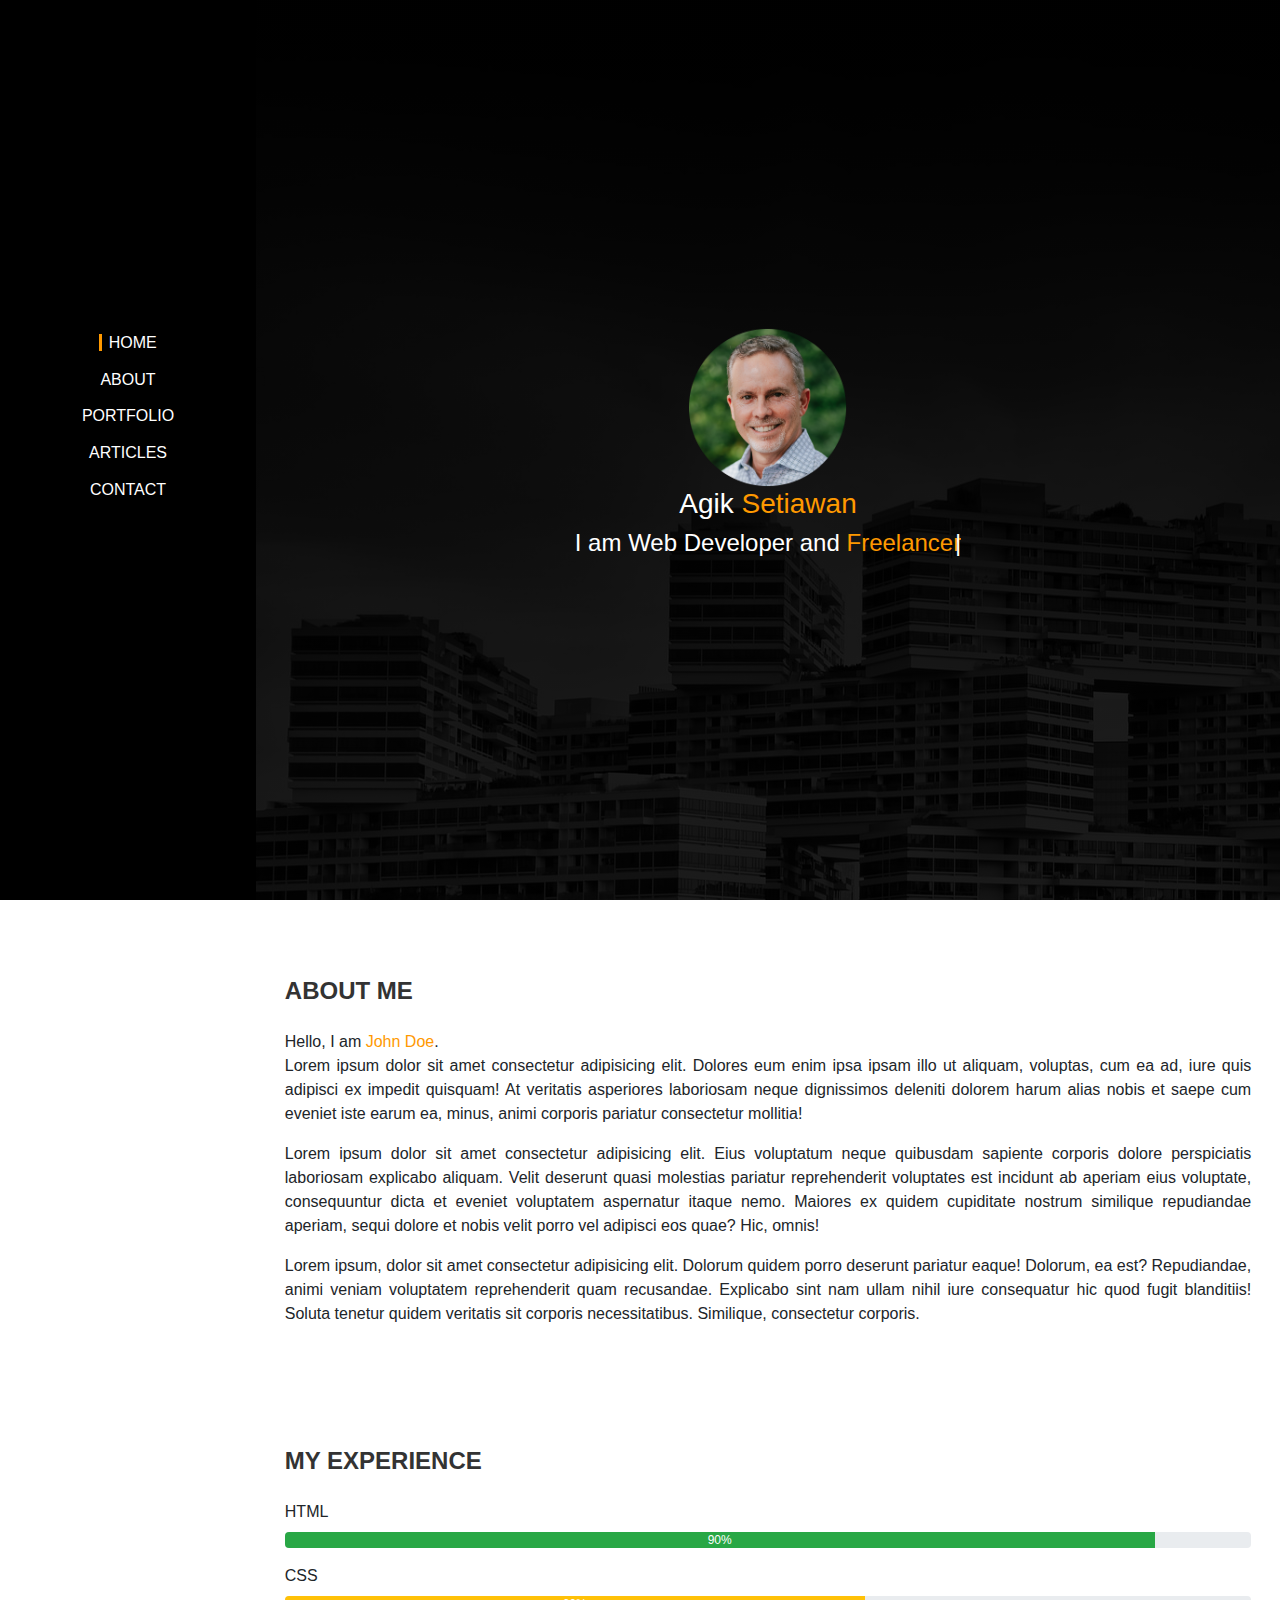
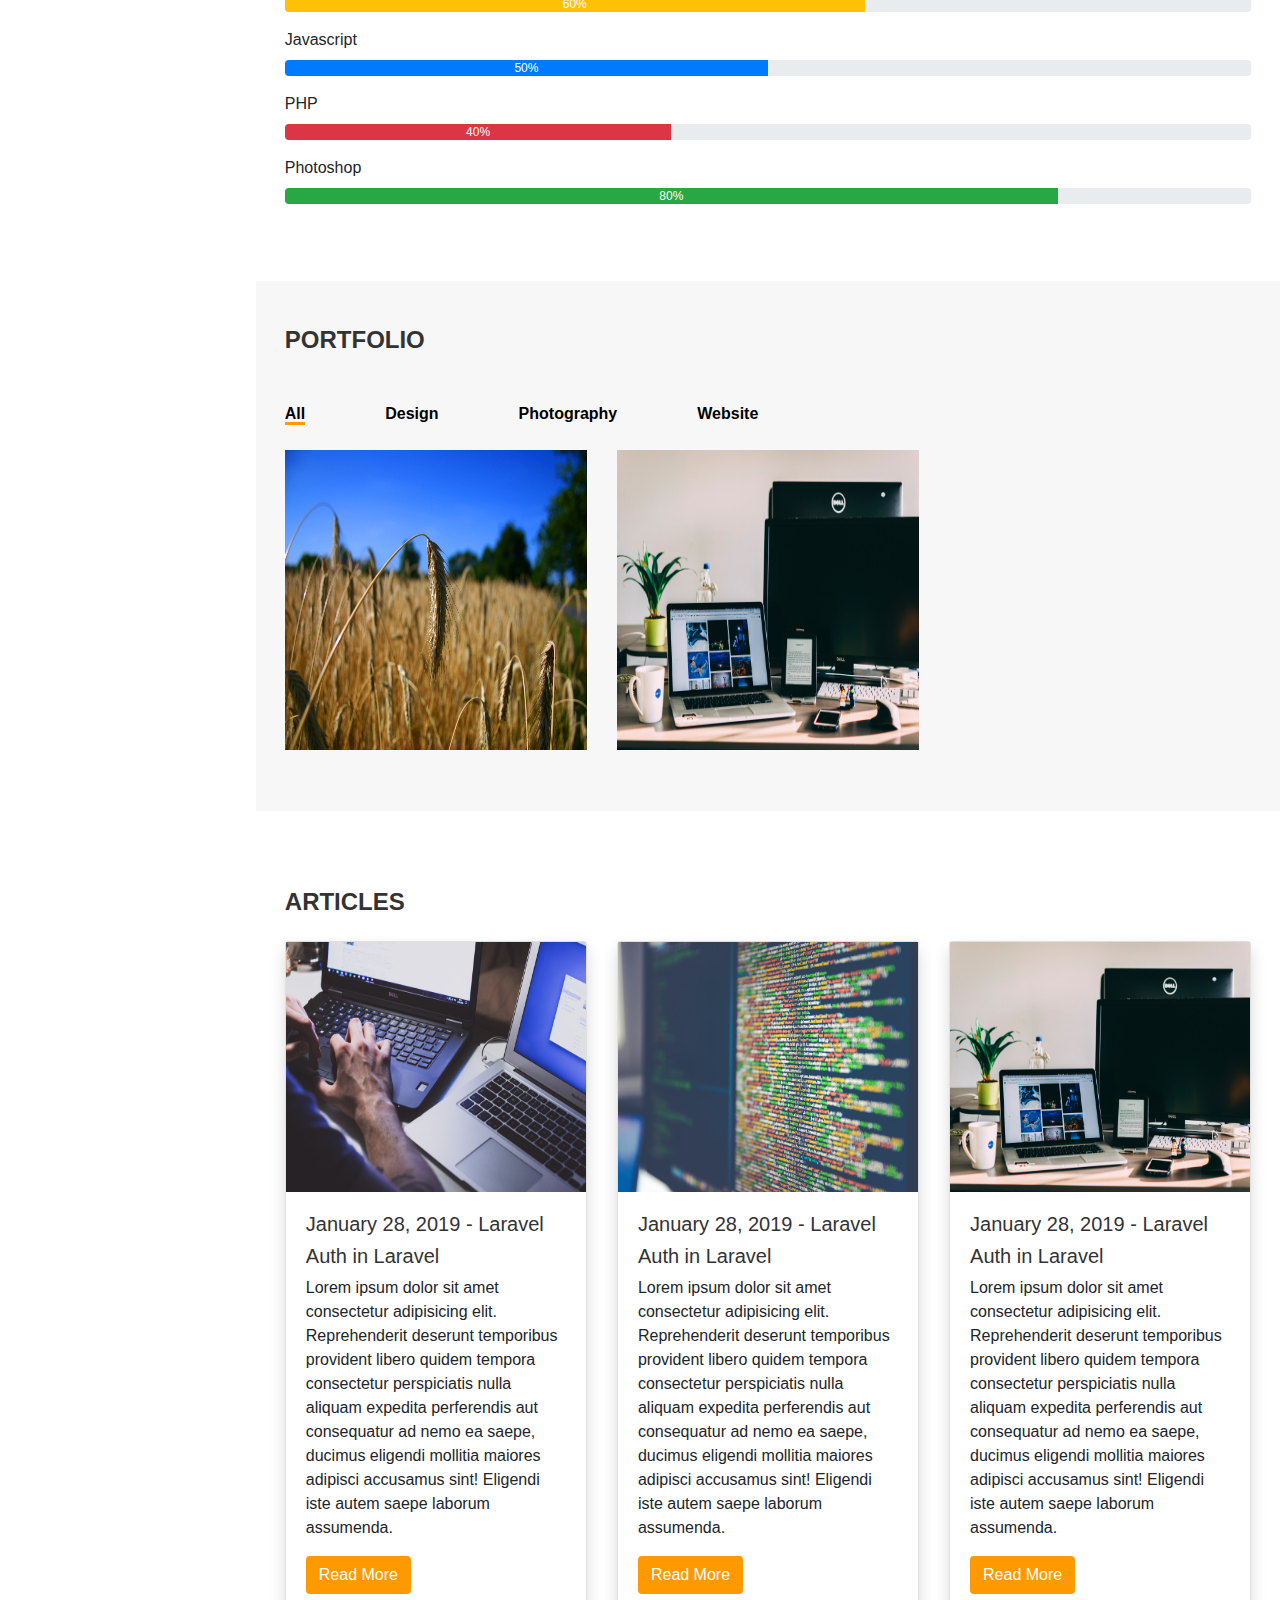
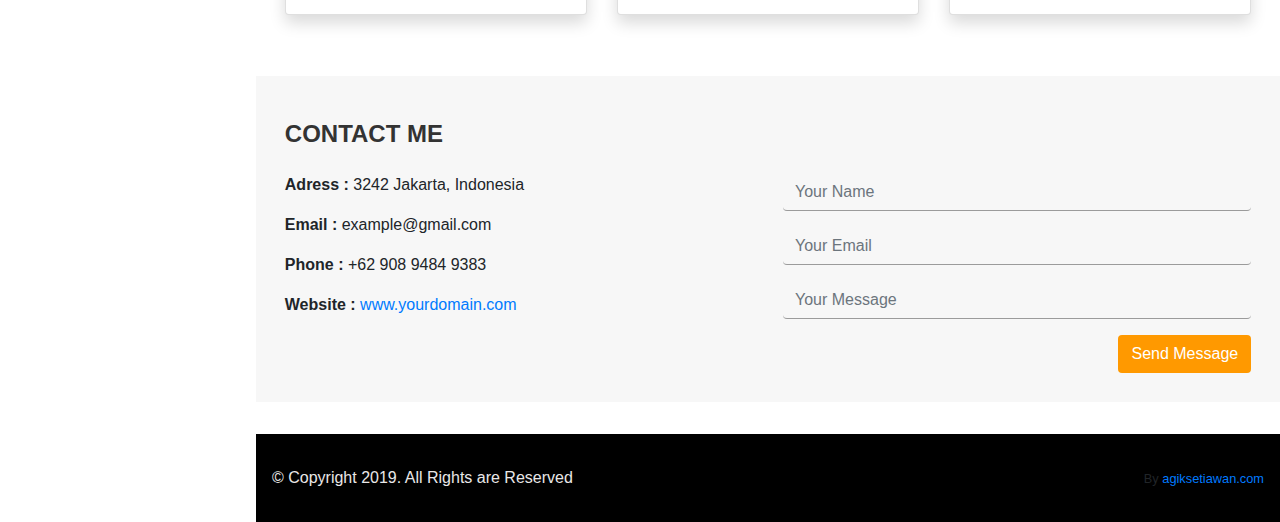
<file: index.html>
<!doctype html>
<html class="no-js">

<head>
    <meta charset="utf-8">
    <meta name="description" content="">
    <meta name="viewport" content="width=device-width,initial-scale=1,shrink-to-fit=no">
    <title>Personal Informationss</title>
    <link rel="apple-touch-icon" href="apple-touch-icon.png">
    <link rel="stylesheet" href="styles/vendor.css">
    <link rel="stylesheet" href="https://cdn.materialdesignicons.com/4.4.95/css/materialdesignicons.min.css">
    <link rel="stylesheet" href="styles/main.css">
    <script src="scripts/modernizr.js"></script>
</head>

<body class="theme-1" data-spy="scroll" data-target=".navbar" data-offset="50">
    <!--[if IE]><p class="browserupgrade">You are using an <strong>outdated</strong> browser. Please <a href="http://browsehappy.com/">upgrade your browser</a> to improve your experience.</p><![endif]-->
    <div class="layout-container">
        <div class="top-menu">
            <div class="bar" id="bar"><span class="mdi mdi-menu"></span></div>
        </div>
        <nav class="navbar side-menu">
            <ul class="nav-menu-center">
                <li class="nav-item-close"><a href="#/" id="btnCollapse"><span class="mdi mdi-close"></span></a></li>
                <li class="nav-item"><a href="#home" class="active-menu">HOME</a></li>
                <li class="nav-item"><a href="#about">ABOUT</a></li>
                <li class="nav-item"><a href="#portfolio">PORTFOLIO</a></li>
                <li class="nav-item"><a href="#articles">ARTICLES</a></li>
                <li class="nav-item"><a href="#contact">CONTACT</a></li>
                <li class="nav-medsos"><a target="_blank" href="#"><span class="mdi mdi-facebook-box"></span></a> <a
                        target="_blank" href="#"><span class="mdi mdi-linkedin-box"></span></a> <a target="_blank"
                        href="#"><span class="mdi mdi-github-circle"></span></a></li>
            </ul>
        </nav>
        <div class="content">
            <div class="home content-page" id="home" data-background="/images/mkjr_-z-jEm3rvJ3c-unsplash.jpg">
                <div class="text-center"><img class="uk-border-circle" src="/images/profile.png" width="160"
                        height="160" alt="Border circle">
                    <div>
                        <h3>Agik <span class="orange">Setiawan</span></h3>
                    </div>
                    <div>
                        <h4 class="typed">I am Web Developer and <span class="orange">Freelancer</span></h4>
                    </div>
                </div>
            </div>
            <div class="content-page" id="about">
                <h4 class="title">ABOUT ME</h4>
                <p class="text-justify">Hello, I am <span class="orange">John Doe</span>.<br>Lorem ipsum dolor sit amet
                    consectetur adipisicing elit. Dolores eum enim ipsa ipsam illo ut aliquam, voluptas, cum ea ad, iure
                    quis adipisci ex impedit quisquam! At veritatis asperiores laboriosam neque dignissimos deleniti
                    dolorem harum alias nobis et saepe cum eveniet iste earum ea, minus, animi corporis pariatur
                    consectetur mollitia!</p>
                <p class="text-justify">Lorem ipsum dolor sit amet consectetur adipisicing elit. Eius voluptatum neque
                    quibusdam sapiente corporis dolore perspiciatis laboriosam explicabo aliquam. Velit deserunt quasi
                    molestias pariatur reprehenderit voluptates est incidunt ab aperiam eius voluptate, consequuntur
                    dicta et eveniet voluptatem aspernatur itaque nemo. Maiores ex quidem cupiditate nostrum similique
                    repudiandae aperiam, sequi dolore et nobis velit porro vel adipisci eos quae? Hic, omnis!</p>
                <p class="text-justify">Lorem ipsum, dolor sit amet consectetur adipisicing elit. Dolorum quidem porro
                    deserunt pariatur eaque! Dolorum, ea est? Repudiandae, animi veniam voluptatem reprehenderit quam
                    recusandae. Explicabo sint nam ullam nihil iure consequatur hic quod fugit blanditiis! Soluta
                    tenetur quidem veritatis sit corporis necessitatibus. Similique, consectetur corporis.</p>
            </div>
            <div class="content-page">
                <h4 class="title">MY EXPERIENCE</h4>
                <div class="form-group"><label>HTML</label>
                    <div class="progress">
                        <div class="progress-bar bg-success" role="progressbar" style="width:90%" aria-valuenow="90"
                            aria-valuemin="0" aria-valuemax="100">90%</div>
                    </div>
                </div>
                <div class="form-group"><label>CSS</label>
                    <div class="progress">
                        <div class="progress-bar bg-warning" role="progressbar" style="width:60%" aria-valuenow="80"
                            aria-valuemin="0" aria-valuemax="100">60%</div>
                    </div>
                </div>
                <div class="form-group"><label>Javascript</label>
                    <div class="progress">
                        <div class="progress-bar bg-primary" role="progressbar" style="width:50%" aria-valuenow="80"
                            aria-valuemin="0" aria-valuemax="100">50%</div>
                    </div>
                </div>
                <div class="form-group"><label>PHP</label>
                    <div class="progress">
                        <div class="progress-bar bg-danger" role="progressbar" style="width:40%" aria-valuenow="90"
                            aria-valuemin="0" aria-valuemax="100">40%</div>
                    </div>
                </div>
                <div class="form-group"><label>Photoshop</label>
                    <div class="progress">
                        <div class="progress-bar bg-success" role="progressbar" style="width:80%" aria-valuenow="80"
                            aria-valuemin="0" aria-valuemax="100">80%</div>
                    </div>
                </div>
            </div>
            <div class="portfolio" id="portfolio">
                <div class="content-page">
                    <h4 class="title">PORTFOLIO</h4>
                    <div class="row pt-4 pb-4">
                        <div class="col-md-12">
                            <ul class="nav-category nav" role="tablist">
                                <li class="category-item"><a class="active-tab" data-toggle="tab" href="#all">All</a>
                                </li>
                                <li class="category-item"><a data-toggle="tab" href="#design">Design</a></li>
                                <li class="category-item"><a data-toggle="tab" href="#photography">Photography</a></li>
                                <li class="category-item"><a data-toggle="tab" href="#website">Website</a></li>
                            </ul>
                        </div>
                    </div>
                    <div class="tab-content">
                        <div class="tab-pane active animate__animated animate__zoomIn" id="all">
                            <div class="row" uk-lightbox="animation: slide;">
                                <div class="col-md-4"><a href="/images/background.jpg" data-caption="Caption1">
                                        <div class="img-container"><img src="/images/background.jpg" class="img-fluid"
                                                alt=""></div>
                                    </a></div>
                                <div class="col-md-4"><a href="/images/pankaj-patel-jmEwNM588-E-unsplash.jpg"
                                        data-caption="Caption2">
                                        <div class="img-container"><img
                                                src="/images/pankaj-patel-jmEwNM588-E-unsplash.jpg" class="img-fluid"
                                                alt=""></div>
                                    </a></div>
                            </div>
                        </div>
                        <div class="tab-pane animate__animated animate__zoomIn" id="design">
                            <div class="row" uk-lightbox="animation: slide;">
                                <div class="col-md-4"><a href="/images/background.jpg" data-caption="Caption1">
                                        <div class="img-container"><img src="/images/background.jpg" class="img-fluid"
                                                alt=""></div>
                                    </a></div>
                                <div class="col-md-4"><a href="/images/pankaj-patel-jmEwNM588-E-unsplash.jpg"
                                        data-caption="Caption2">
                                        <div class="img-container"><img
                                                src="/images/pankaj-patel-jmEwNM588-E-unsplash.jpg" class="img-fluid"
                                                alt=""></div>
                                    </a></div>
                            </div>
                        </div>
                        <div class="tab-pane animate__animated animate__zoomIn" id="photography">
                            <div class="row" uk-lightbox="animation: slide;">
                                <div class="col-md-4"><a href="/images/background.jpg" data-caption="Caption1">
                                        <div class="img-container"><img src="/images/background.jpg" class="img-fluid"
                                                alt=""></div>
                                    </a></div>
                                <div class="col-md-4"><a href="/images/pankaj-patel-jmEwNM588-E-unsplash.jpg"
                                        data-caption="Caption2">
                                        <div class="img-container"><img
                                                src="/images/pankaj-patel-jmEwNM588-E-unsplash.jpg" class="img-fluid"
                                                alt=""></div>
                                    </a></div>
                            </div>
                        </div>
                        <div class="tab-pane animate__animated animate__zoomIn" id="website">
                            <div class="row" uk-lightbox="animation: slide;">
                                <div class="col-md-4"><a href="/images/background.jpg" data-caption="Caption1">
                                        <div class="img-container"><img src="/images/background.jpg" class="img-fluid"
                                                alt=""></div>
                                    </a></div>
                                <div class="col-md-4"><a href="/images/pankaj-patel-jmEwNM588-E-unsplash.jpg"
                                        data-caption="Caption2">
                                        <div class="img-container"><img
                                                src="/images/pankaj-patel-jmEwNM588-E-unsplash.jpg" class="img-fluid"
                                                alt=""></div>
                                    </a></div>
                            </div>
                        </div>
                    </div>
                </div>
            </div>
            <div class="articles" id="articles">
                <div class="content-page">
                    <h4 class="title">ARTICLES</h4>
                    <div class="row">
                        <div class="col-md-4">
                            <div class="card shadow">
                                <div class="img-card"><img src="/images/freestocks-I_pOqP6kCOI-unsplash.jpg" alt="">
                                </div>
                                <div class="card-body">
                                    <h5>January 28, 2019 - Laravel</h5>
                                    <h5>Auth in Laravel</h5>
                                    <p>Lorem ipsum dolor sit amet consectetur adipisicing elit. Reprehenderit deserunt
                                        temporibus provident libero quidem tempora consectetur perspiciatis nulla
                                        aliquam expedita perferendis aut consequatur ad nemo ea saepe, ducimus eligendi
                                        mollitia maiores adipisci accusamus sint! Eligendi iste autem saepe laborum
                                        assumenda.</p><button class="btn btn-orange">Read More</button>
                                </div>
                            </div>
                        </div>
                        <div class="col-md-4">
                            <div class="card shadow">
                                <div class="img-card"><img src="/images/markus-spiske-Skf7HxARcoc-unsplash.jpg" alt="">
                                </div>
                                <div class="card-body">
                                    <h5>January 28, 2019 - Laravel</h5>
                                    <h5>Auth in Laravel</h5>
                                    <p>Lorem ipsum dolor sit amet consectetur adipisicing elit. Reprehenderit deserunt
                                        temporibus provident libero quidem tempora consectetur perspiciatis nulla
                                        aliquam expedita perferendis aut consequatur ad nemo ea saepe, ducimus eligendi
                                        mollitia maiores adipisci accusamus sint! Eligendi iste autem saepe laborum
                                        assumenda.</p><button class="btn btn-orange">Read More</button>
                                </div>
                            </div>
                        </div>
                        <div class="col-md-4">
                            <div class="card shadow">
                                <div class="img-card"><img src="/images/pankaj-patel-jmEwNM588-E-unsplash.jpg" alt="">
                                </div>
                                <div class="card-body">
                                    <h5>January 28, 2019 - Laravel</h5>
                                    <h5>Auth in Laravel</h5>
                                    <p>Lorem ipsum dolor sit amet consectetur adipisicing elit. Reprehenderit deserunt
                                        temporibus provident libero quidem tempora consectetur perspiciatis nulla
                                        aliquam expedita perferendis aut consequatur ad nemo ea saepe, ducimus eligendi
                                        mollitia maiores adipisci accusamus sint! Eligendi iste autem saepe laborum
                                        assumenda.</p><button class="btn btn-orange">Read More</button>
                                </div>
                            </div>
                        </div>
                    </div>
                </div>
            </div>
            <div class="contact" id="contact">
                <div class="content-page">
                    <h4 class="title">CONTACT ME</h4>
                    <div class="row">
                        <div class="col-md-6">
                            <p><b>Adress : </b>3242 Jakarta, Indonesia</p>
                            <p><b>Email : </b>example@gmail.com</p>
                            <p><b>Phone : </b>+62 908 9484 9383</p>
                            <p><b>Website : </b><a href="#/">www.yourdomain.com</a></p>
                        </div>
                        <div class="col-md-6">
                            <div class="form-group"><input type="text" class="form-control" placeholder="Your Name">
                            </div>
                            <div class="form-group"><input type="text" class="form-control" placeholder="Your Email">
                            </div>
                            <div class="form-group"><input type="text" class="form-control" placeholder="Your Message">
                            </div>
                            <div class="form-group"><button class="btn btn-orange float-right">Send Message</button>
                            </div>
                        </div>
                    </div>
                </div>
            </div>
            <footer class="footer d-flex justify-content-between">
                <p>&copy; Copyright 2019. All Rights are Reserved</p>
                <div><small>By <a target="_blank" href="http://www.agiksetiawan.com">agiksetiawan.com</a></small></div>
            </footer>
        </div>
    </div>
    <script src="scripts/vendor.js"></script>
    <script src="scripts/main.js"></script>
</body>

</html>
</file>
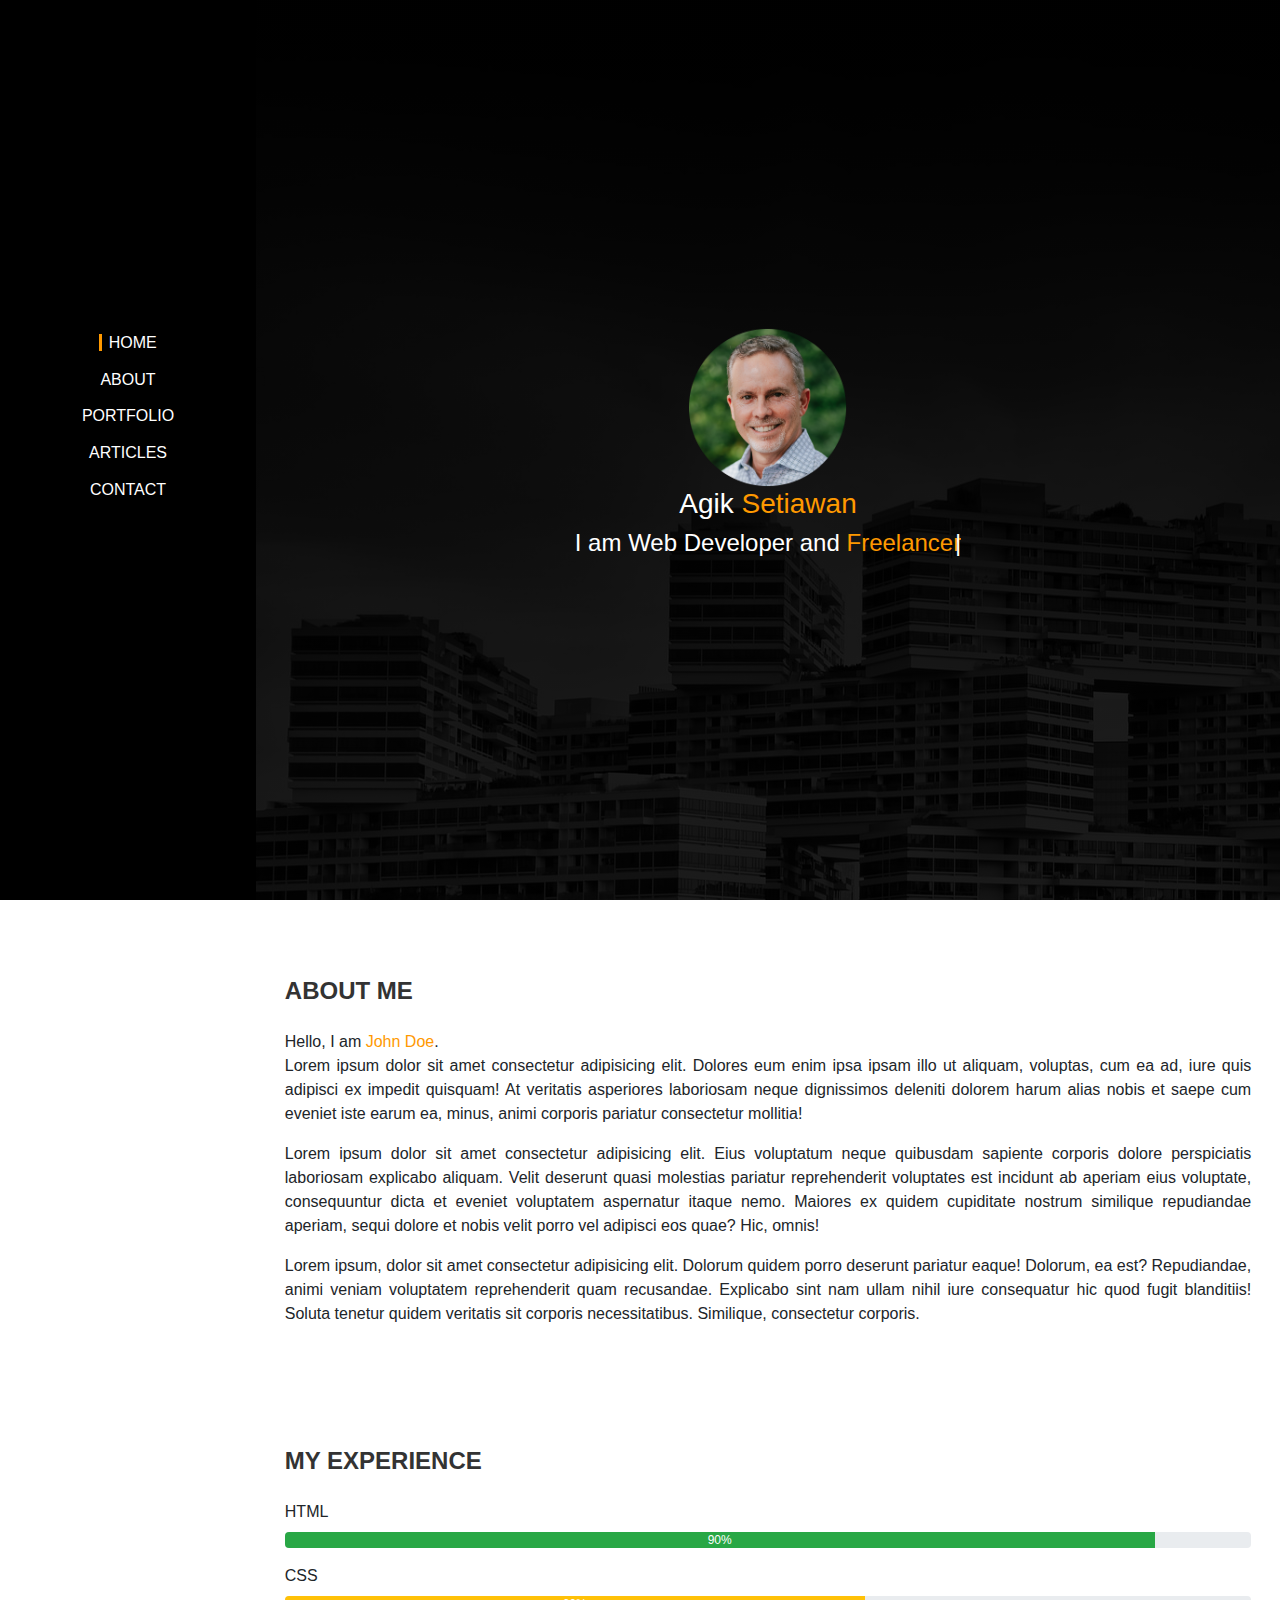
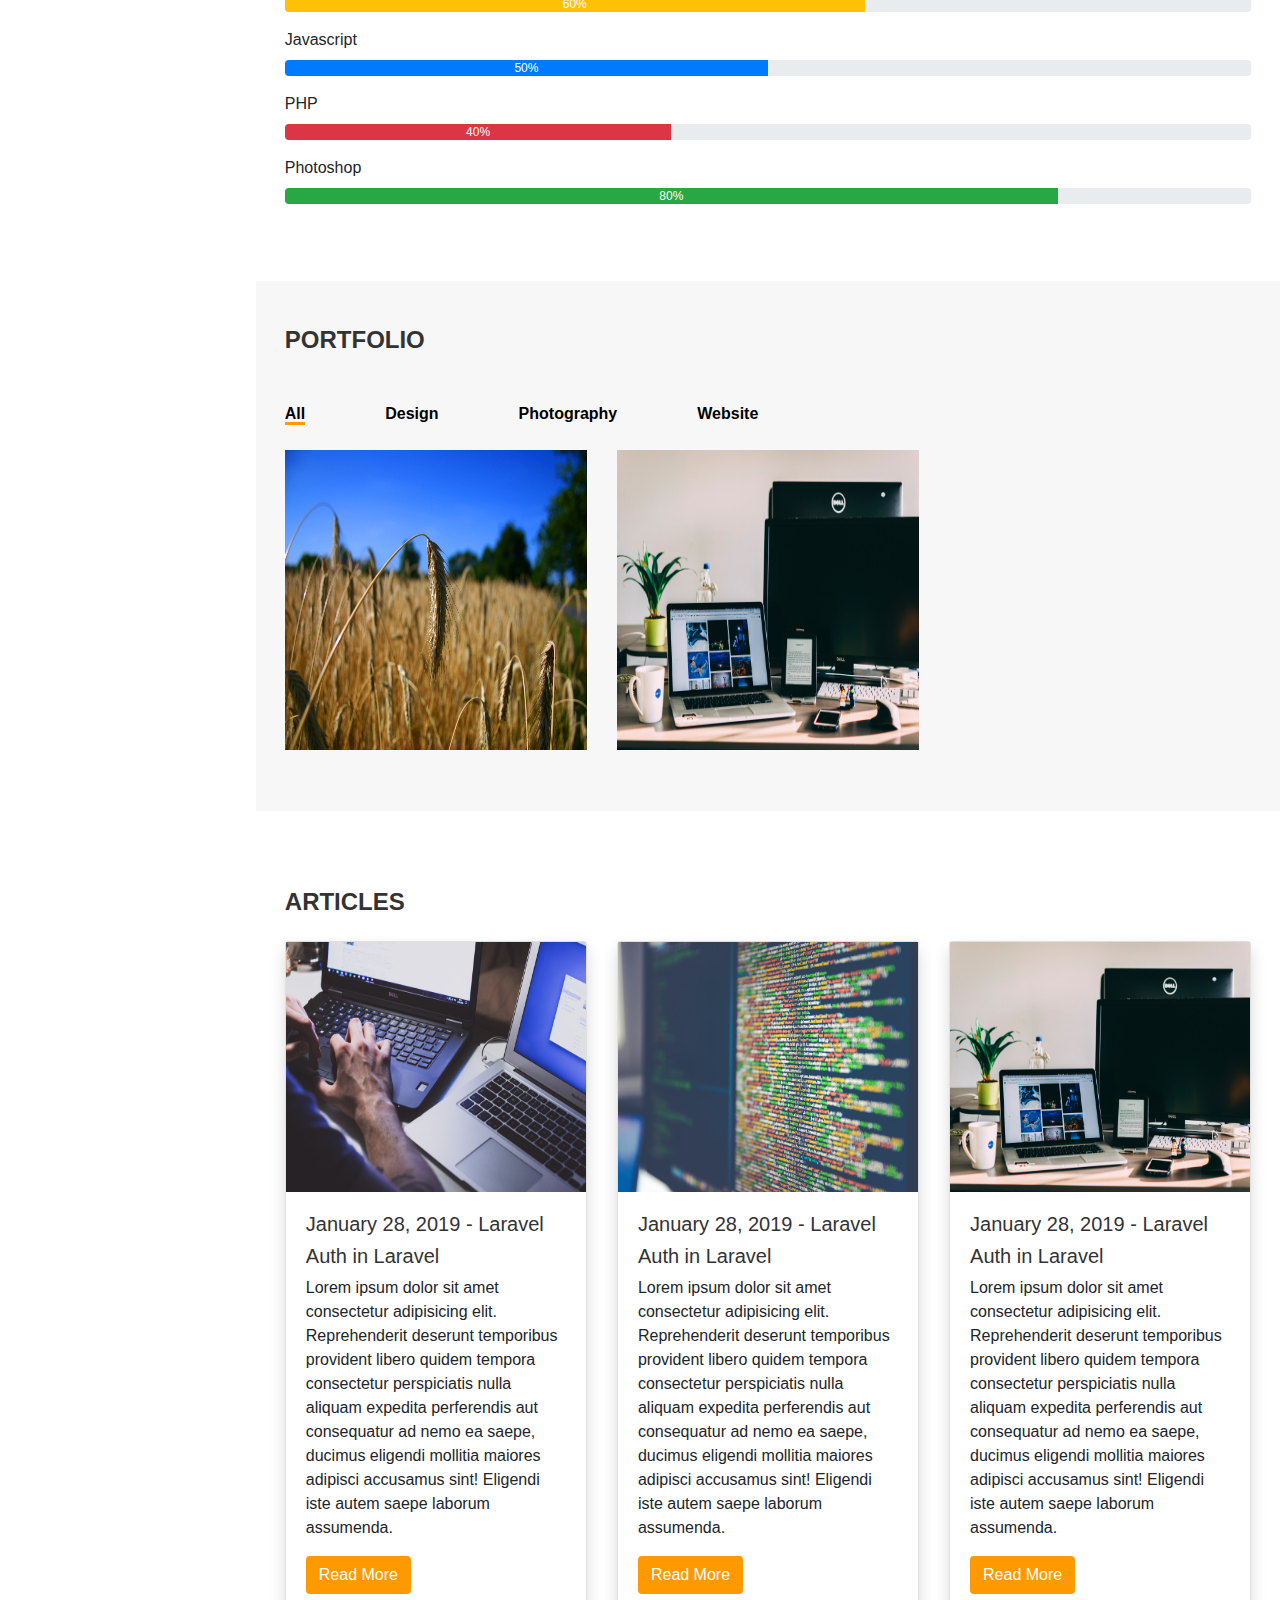
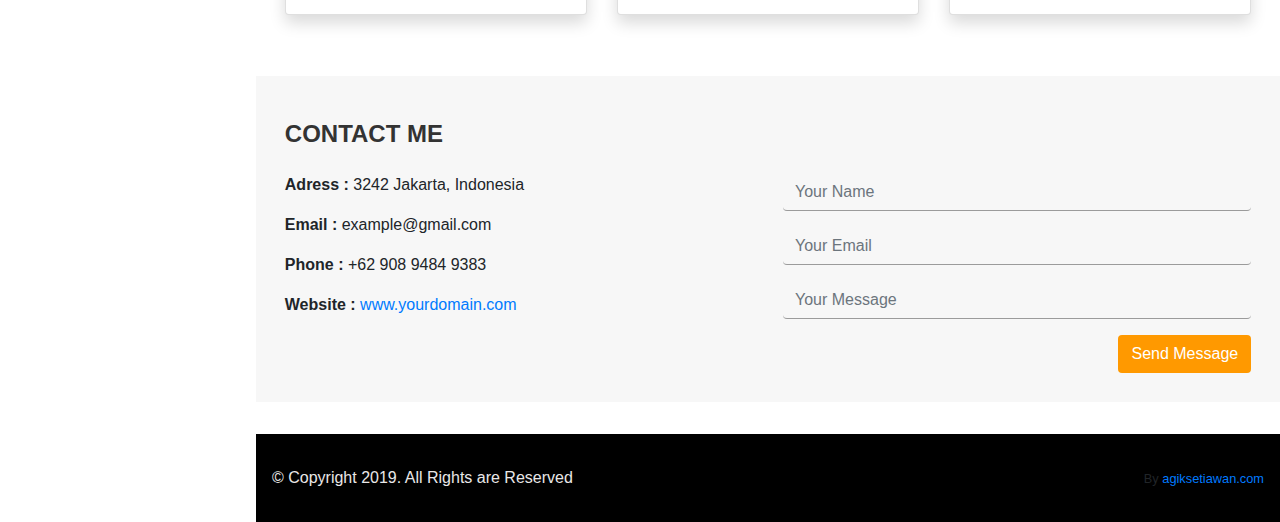
<file: theme1.html>
<!doctype html><html class="no-js"><head><meta charset="utf-8"><meta name="description" content=""><meta name="viewport" content="width=device-width,initial-scale=1,shrink-to-fit=no"><title>Personal Information</title><link rel="apple-touch-icon" href="apple-touch-icon.png"><link rel="stylesheet" href="styles/vendor.css"><link rel="stylesheet" href="https://cdn.materialdesignicons.com/4.4.95/css/materialdesignicons.min.css"><link rel="stylesheet" href="styles/main.css"><script src="scripts/modernizr.js"></script></head><body class="theme-1" data-spy="scroll" data-target=".navbar" data-offset="50"><!--[if IE]><p class="browserupgrade">You are using an <strong>outdated</strong> browser. Please <a href="http://browsehappy.com/">upgrade your browser</a> to improve your experience.</p><![endif]--><div class="layout-container"><div class="top-menu"><div class="bar" id="bar"><span class="mdi mdi-menu"></span></div></div><nav class="navbar side-menu"><ul class="nav-menu-center"><li class="nav-item-close"><a href="#/" id="btnCollapse"><span class="mdi mdi-close"></span></a></li><li class="nav-item"><a href="#home" class="active-menu">HOME</a></li><li class="nav-item"><a href="#about">ABOUT</a></li><li class="nav-item"><a href="#portfolio">PORTFOLIO</a></li><li class="nav-item"><a href="#articles">ARTICLES</a></li><li class="nav-item"><a href="#contact">CONTACT</a></li><li class="nav-medsos"><a target="_blank" href="#"><span class="mdi mdi-facebook-box"></span></a> <a target="_blank" href="#"><span class="mdi mdi-linkedin-box"></span></a> <a target="_blank" href="#"><span class="mdi mdi-github-circle"></span></a></li></ul></nav><div class="content"><div class="home content-page" id="home" data-background="/images/mkjr_-z-jEm3rvJ3c-unsplash.jpg"><div class="text-center"><img class="uk-border-circle" src="/images/profile.png" width="160" height="160" alt="Border circle"><div><h3>Agik <span class="orange">Setiawan</span></h3></div><div><h4 class="typed">I am Web Developer and <span class="orange">Freelancer</span></h4></div></div></div><div class="content-page" id="about"><h4 class="title">ABOUT ME</h4><p class="text-justify">Hello, I am <span class="orange">John Doe</span>.<br>Lorem ipsum dolor sit amet consectetur adipisicing elit. Dolores eum enim ipsa ipsam illo ut aliquam, voluptas, cum ea ad, iure quis adipisci ex impedit quisquam! At veritatis asperiores laboriosam neque dignissimos deleniti dolorem harum alias nobis et saepe cum eveniet iste earum ea, minus, animi corporis pariatur consectetur mollitia!</p><p class="text-justify">Lorem ipsum dolor sit amet consectetur adipisicing elit. Eius voluptatum neque quibusdam sapiente corporis dolore perspiciatis laboriosam explicabo aliquam. Velit deserunt quasi molestias pariatur reprehenderit voluptates est incidunt ab aperiam eius voluptate, consequuntur dicta et eveniet voluptatem aspernatur itaque nemo. Maiores ex quidem cupiditate nostrum similique repudiandae aperiam, sequi dolore et nobis velit porro vel adipisci eos quae? Hic, omnis!</p><p class="text-justify">Lorem ipsum, dolor sit amet consectetur adipisicing elit. Dolorum quidem porro deserunt pariatur eaque! Dolorum, ea est? Repudiandae, animi veniam voluptatem reprehenderit quam recusandae. Explicabo sint nam ullam nihil iure consequatur hic quod fugit blanditiis! Soluta tenetur quidem veritatis sit corporis necessitatibus. Similique, consectetur corporis.</p></div><div class="content-page"><h4 class="title">MY EXPERIENCE</h4><div class="form-group"><label>HTML</label><div class="progress"><div class="progress-bar bg-success" role="progressbar" style="width:90%" aria-valuenow="90" aria-valuemin="0" aria-valuemax="100">90%</div></div></div><div class="form-group"><label>CSS</label><div class="progress"><div class="progress-bar bg-warning" role="progressbar" style="width:60%" aria-valuenow="80" aria-valuemin="0" aria-valuemax="100">60%</div></div></div><div class="form-group"><label>Javascript</label><div class="progress"><div class="progress-bar bg-primary" role="progressbar" style="width:50%" aria-valuenow="80" aria-valuemin="0" aria-valuemax="100">50%</div></div></div><div class="form-group"><label>PHP</label><div class="progress"><div class="progress-bar bg-danger" role="progressbar" style="width:40%" aria-valuenow="90" aria-valuemin="0" aria-valuemax="100">40%</div></div></div><div class="form-group"><label>Photoshop</label><div class="progress"><div class="progress-bar bg-success" role="progressbar" style="width:80%" aria-valuenow="80" aria-valuemin="0" aria-valuemax="100">80%</div></div></div></div><div class="portfolio" id="portfolio"><div class="content-page"><h4 class="title">PORTFOLIO</h4><div class="row pt-4 pb-4"><div class="col-md-12"><ul class="nav-category nav" role="tablist"><li class="category-item"><a class="active-tab" data-toggle="tab" href="#all">All</a></li><li class="category-item"><a data-toggle="tab" href="#design">Design</a></li><li class="category-item"><a data-toggle="tab" href="#photography">Photography</a></li><li class="category-item"><a data-toggle="tab" href="#website">Website</a></li></ul></div></div><div class="tab-content"><div class="tab-pane active animate__animated animate__zoomIn" id="all"><div class="row" uk-lightbox="animation: slide;"><div class="col-md-4"><a href="/images/background.jpg" data-caption="Caption1"><div class="img-container"><img src="/images/background.jpg" class="img-fluid" alt=""></div></a></div><div class="col-md-4"><a href="/images/pankaj-patel-jmEwNM588-E-unsplash.jpg" data-caption="Caption2"><div class="img-container"><img src="/images/pankaj-patel-jmEwNM588-E-unsplash.jpg" class="img-fluid" alt=""></div></a></div></div></div><div class="tab-pane animate__animated animate__zoomIn" id="design"><div class="row" uk-lightbox="animation: slide;"><div class="col-md-4"><a href="/images/background.jpg" data-caption="Caption1"><div class="img-container"><img src="/images/background.jpg" class="img-fluid" alt=""></div></a></div><div class="col-md-4"><a href="/images/pankaj-patel-jmEwNM588-E-unsplash.jpg" data-caption="Caption2"><div class="img-container"><img src="/images/pankaj-patel-jmEwNM588-E-unsplash.jpg" class="img-fluid" alt=""></div></a></div></div></div><div class="tab-pane animate__animated animate__zoomIn" id="photography"><div class="row" uk-lightbox="animation: slide;"><div class="col-md-4"><a href="/images/background.jpg" data-caption="Caption1"><div class="img-container"><img src="/images/background.jpg" class="img-fluid" alt=""></div></a></div><div class="col-md-4"><a href="/images/pankaj-patel-jmEwNM588-E-unsplash.jpg" data-caption="Caption2"><div class="img-container"><img src="/images/pankaj-patel-jmEwNM588-E-unsplash.jpg" class="img-fluid" alt=""></div></a></div></div></div><div class="tab-pane animate__animated animate__zoomIn" id="website"><div class="row" uk-lightbox="animation: slide;"><div class="col-md-4"><a href="/images/background.jpg" data-caption="Caption1"><div class="img-container"><img src="/images/background.jpg" class="img-fluid" alt=""></div></a></div><div class="col-md-4"><a href="/images/pankaj-patel-jmEwNM588-E-unsplash.jpg" data-caption="Caption2"><div class="img-container"><img src="/images/pankaj-patel-jmEwNM588-E-unsplash.jpg" class="img-fluid" alt=""></div></a></div></div></div></div></div></div><div class="articles" id="articles"><div class="content-page"><h4 class="title">ARTICLES</h4><div class="row"><div class="col-md-4"><div class="card shadow"><div class="img-card"><img src="/images/freestocks-I_pOqP6kCOI-unsplash.jpg" alt=""></div><div class="card-body"><h5>January 28, 2019 - Laravel</h5><h5>Auth in Laravel</h5><p>Lorem ipsum dolor sit amet consectetur adipisicing elit. Reprehenderit deserunt temporibus provident libero quidem tempora consectetur perspiciatis nulla aliquam expedita perferendis aut consequatur ad nemo ea saepe, ducimus eligendi mollitia maiores adipisci accusamus sint! Eligendi iste autem saepe laborum assumenda.</p><button class="btn btn-orange">Read More</button></div></div></div><div class="col-md-4"><div class="card shadow"><div class="img-card"><img src="/images/markus-spiske-Skf7HxARcoc-unsplash.jpg" alt=""></div><div class="card-body"><h5>January 28, 2019 - Laravel</h5><h5>Auth in Laravel</h5><p>Lorem ipsum dolor sit amet consectetur adipisicing elit. Reprehenderit deserunt temporibus provident libero quidem tempora consectetur perspiciatis nulla aliquam expedita perferendis aut consequatur ad nemo ea saepe, ducimus eligendi mollitia maiores adipisci accusamus sint! Eligendi iste autem saepe laborum assumenda.</p><button class="btn btn-orange">Read More</button></div></div></div><div class="col-md-4"><div class="card shadow"><div class="img-card"><img src="/images/pankaj-patel-jmEwNM588-E-unsplash.jpg" alt=""></div><div class="card-body"><h5>January 28, 2019 - Laravel</h5><h5>Auth in Laravel</h5><p>Lorem ipsum dolor sit amet consectetur adipisicing elit. Reprehenderit deserunt temporibus provident libero quidem tempora consectetur perspiciatis nulla aliquam expedita perferendis aut consequatur ad nemo ea saepe, ducimus eligendi mollitia maiores adipisci accusamus sint! Eligendi iste autem saepe laborum assumenda.</p><button class="btn btn-orange">Read More</button></div></div></div></div></div></div><div class="contact" id="contact"><div class="content-page"><h4 class="title">CONTACT ME</h4><div class="row"><div class="col-md-6"><p><b>Adress : </b>3242 Jakarta, Indonesia</p><p><b>Email : </b>example@gmail.com</p><p><b>Phone : </b>+62 908 9484 9383</p><p><b>Website : </b><a href="#/">www.yourdomain.com</a></p></div><div class="col-md-6"><div class="form-group"><input type="text" class="form-control" placeholder="Your Name"></div><div class="form-group"><input type="text" class="form-control" placeholder="Your Email"></div><div class="form-group"><input type="text" class="form-control" placeholder="Your Message"></div><div class="form-group"><button class="btn btn-orange float-right">Send Message</button></div></div></div></div></div><footer class="footer d-flex justify-content-between"><p>&copy; Copyright 2019. All Rights are Reserved</p><div><small>By <a target="_blank" href="http://www.agiksetiawan.com">agiksetiawan.com</a></small></div></footer></div></div><script src="scripts/vendor.js"></script><script src="scripts/main.js"></script></body></html>
</file>
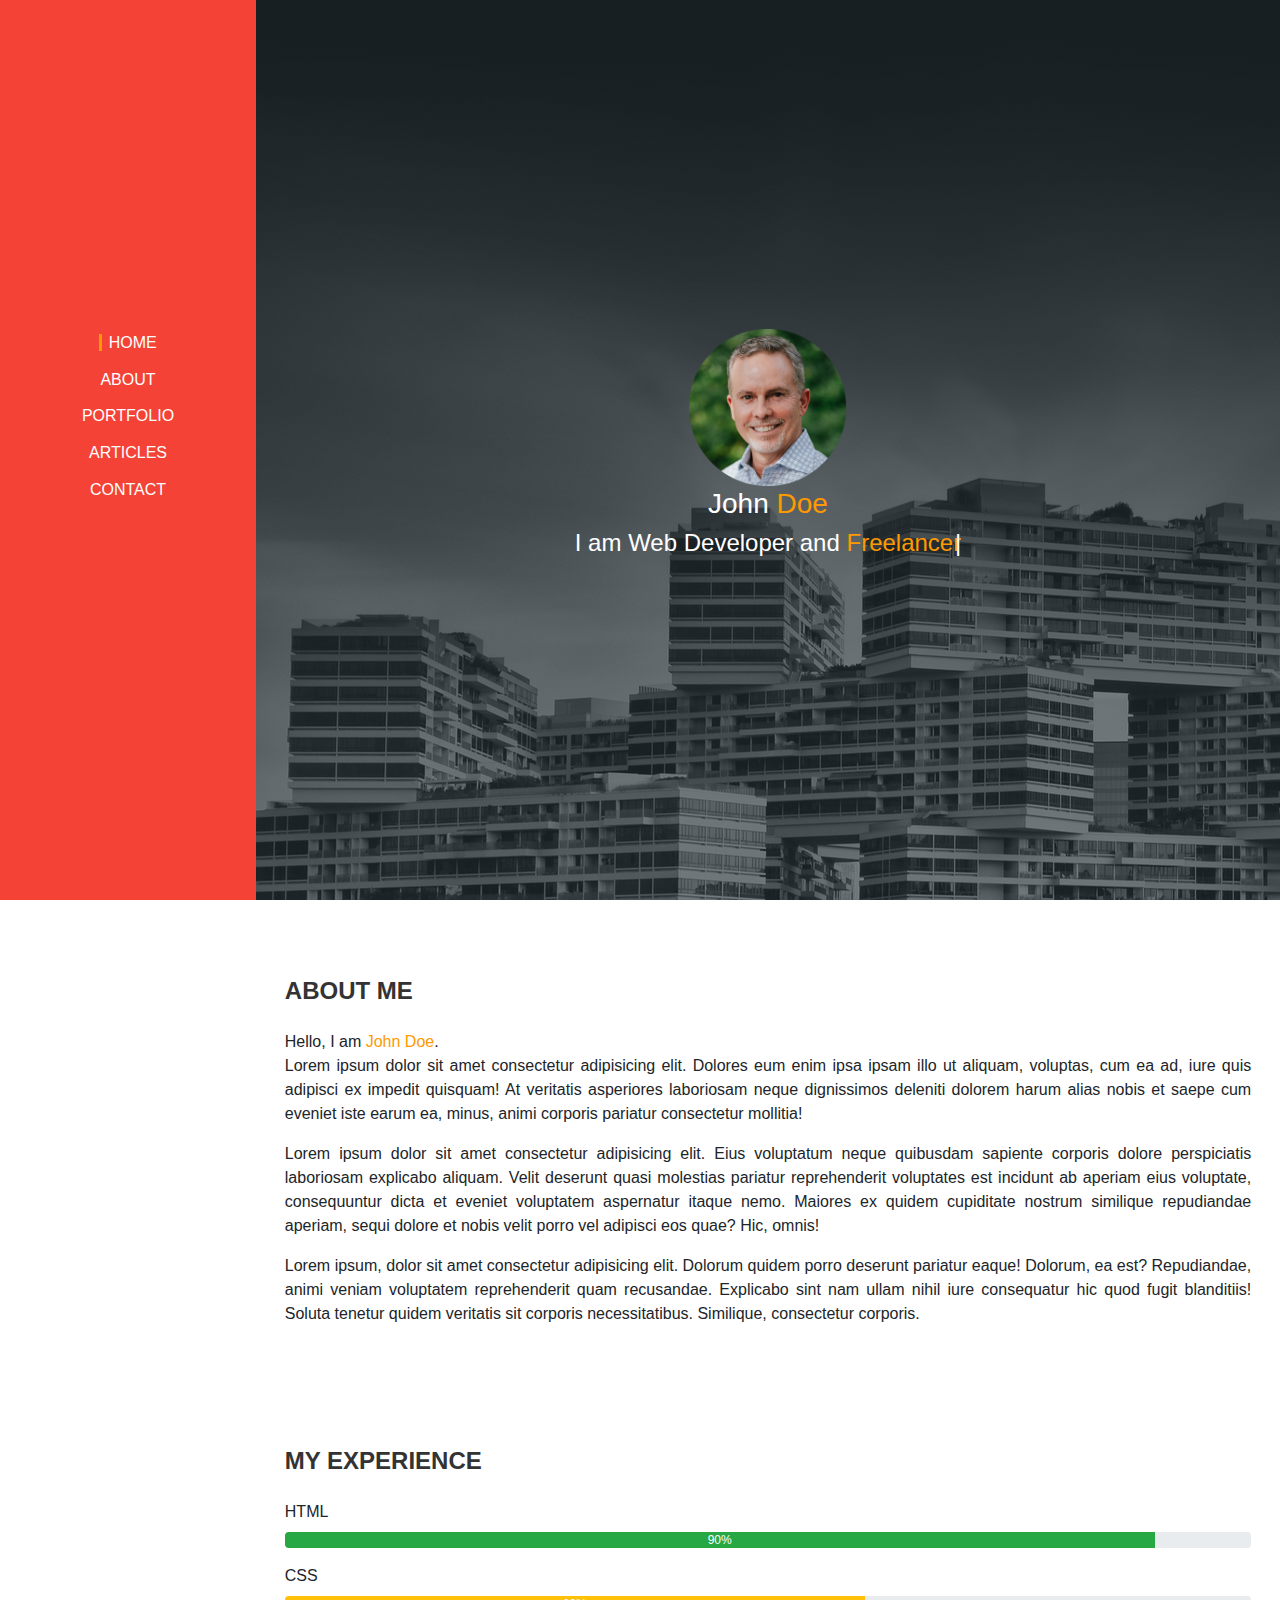
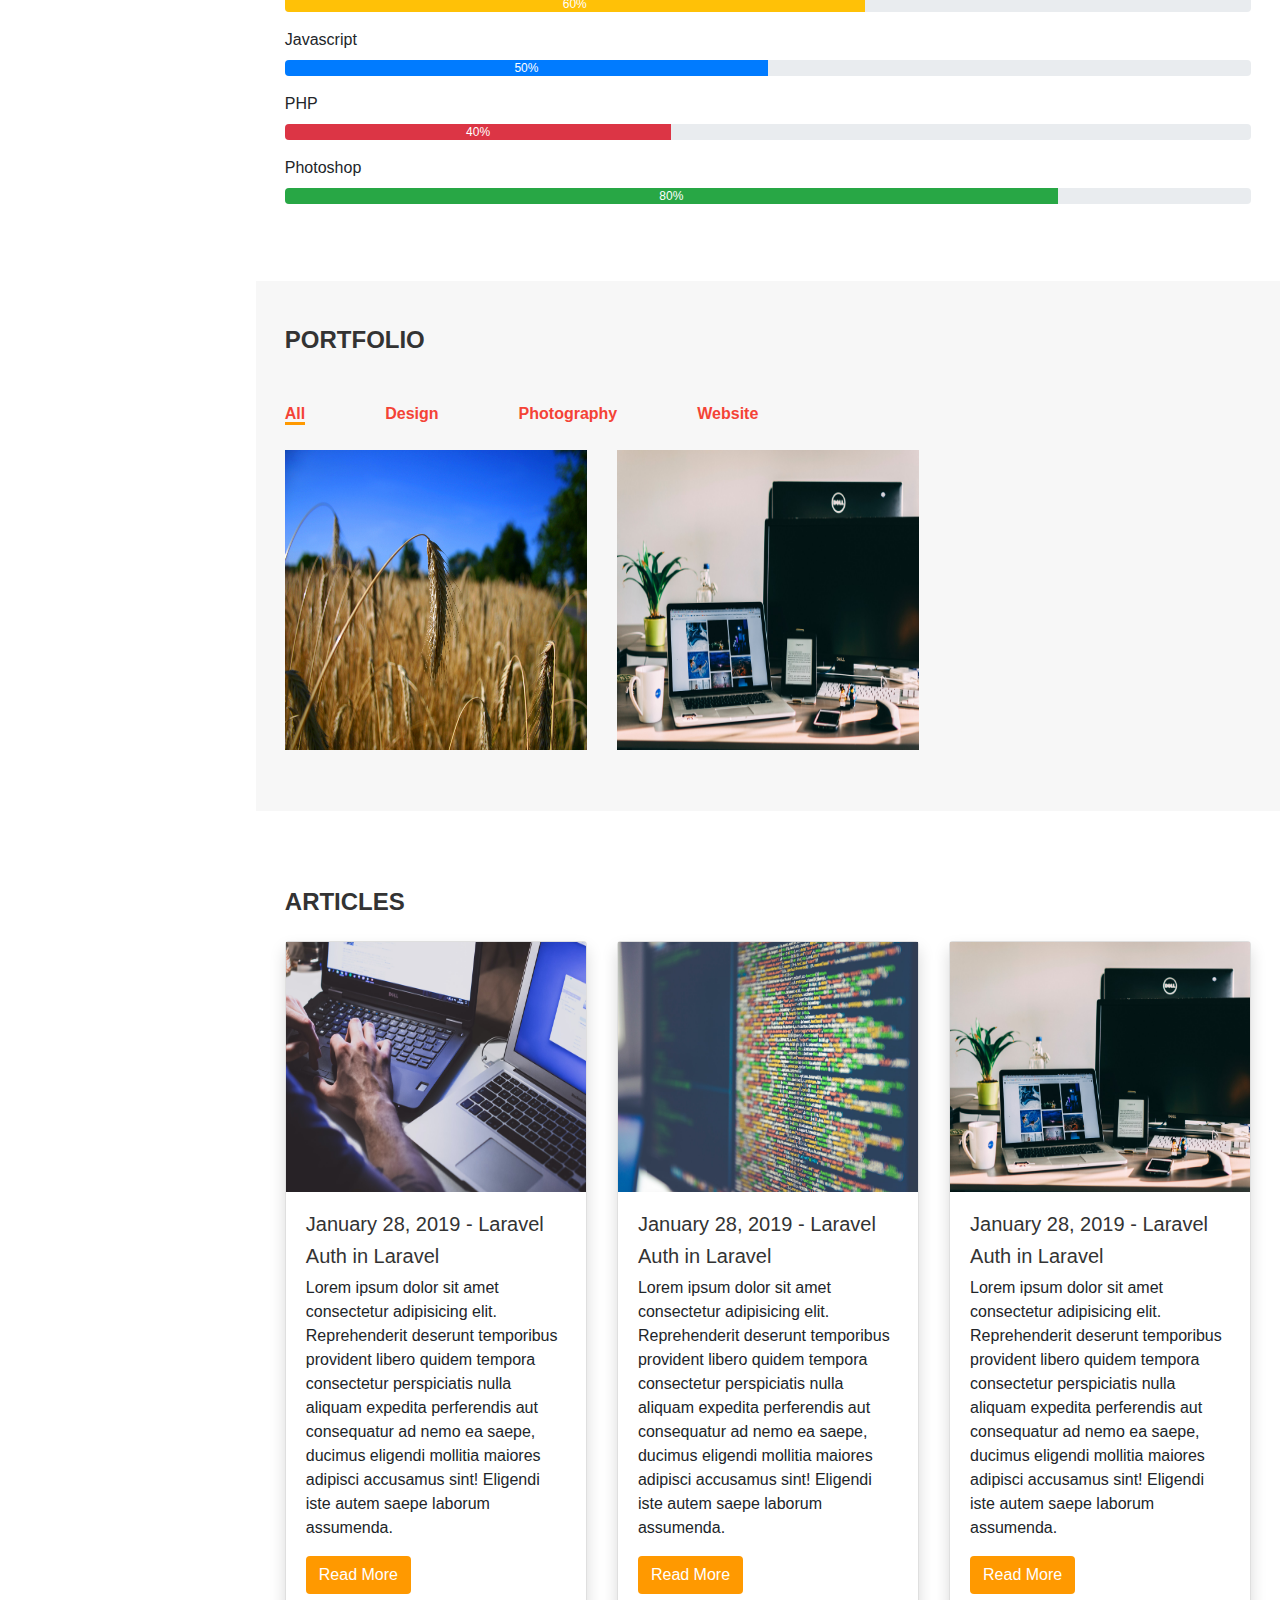
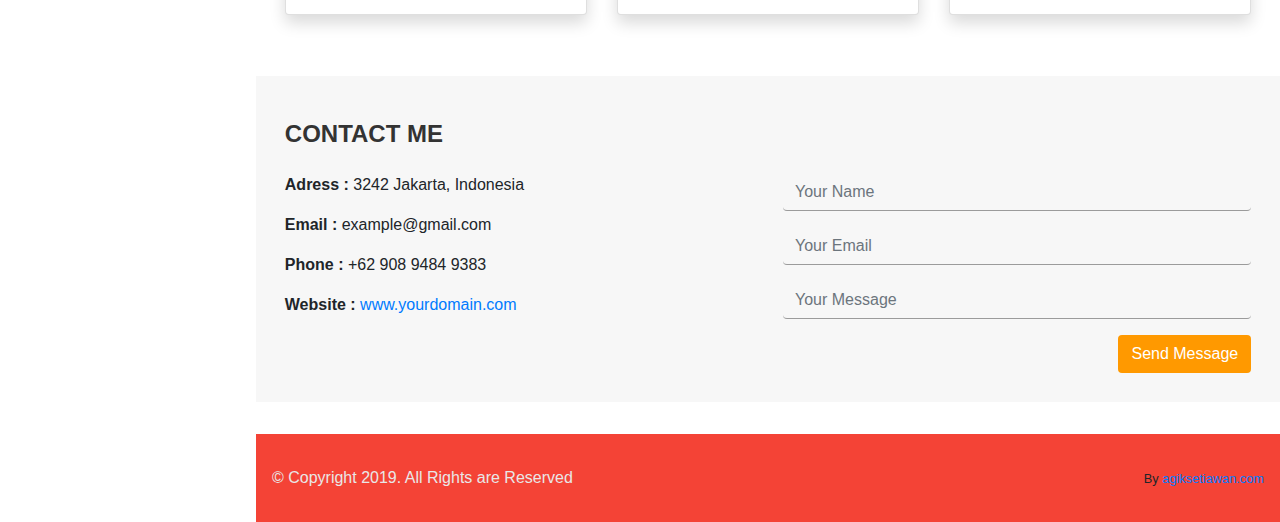
<file: theme2.html>
<!doctype html><html class="no-js"><head><meta charset="utf-8"><meta name="description" content=""><meta name="viewport" content="width=device-width,initial-scale=1,shrink-to-fit=no"><title>Personal Information</title><link rel="apple-touch-icon" href="apple-touch-icon.png"><link rel="stylesheet" href="styles/vendor.css"><link rel="stylesheet" href="https://cdn.materialdesignicons.com/4.4.95/css/materialdesignicons.min.css"><link rel="stylesheet" href="styles/main.css"><script src="scripts/modernizr.js"></script></head><body class="theme-2" data-spy="scroll" data-target=".navbar" data-offset="50"><!--[if IE]><p class="browserupgrade">You are using an <strong>outdated</strong> browser. Please <a href="http://browsehappy.com/">upgrade your browser</a> to improve your experience.</p><![endif]--><div class="layout-container"><div class="top-menu"><div class="bar" id="bar"><span class="mdi mdi-menu"></span></div></div><nav class="navbar side-menu"><ul class="nav-menu-center"><li class="nav-item-close"><a href="#/" id="btnCollapse"><span class="mdi mdi-close"></span></a></li><li class="nav-item"><a href="#home" class="active-menu">HOME</a></li><li class="nav-item"><a href="#about">ABOUT</a></li><li class="nav-item"><a href="#portfolio">PORTFOLIO</a></li><li class="nav-item"><a href="#articles">ARTICLES</a></li><li class="nav-item"><a href="#contact">CONTACT</a></li><li class="nav-medsos"><a target="_blank" href="#"><span class="mdi mdi-facebook-box"></span></a> <a target="_blank" href="#"><span class="mdi mdi-linkedin-box"></span></a> <a target="_blank" href="#"><span class="mdi mdi-github-circle"></span></a></li></ul></nav><div class="content"><div class="home content-page" id="home" data-background="/images/mkjr_-z-jEm3rvJ3c-unsplash.jpg"><div class="text-center"><img class="uk-border-circle" src="/images/profile.png" width="160" height="160" alt="Border circle"><div><h3>John <span class="orange">Doe</span></h3></div><div><h4 class="typed">I am Web Developer and <span class="orange">Freelancer</span></h4></div></div></div><div class="content-page" id="about"><h4 class="title">ABOUT ME</h4><p class="text-justify">Hello, I am <span class="orange">John Doe</span>.<br>Lorem ipsum dolor sit amet consectetur adipisicing elit. Dolores eum enim ipsa ipsam illo ut aliquam, voluptas, cum ea ad, iure quis adipisci ex impedit quisquam! At veritatis asperiores laboriosam neque dignissimos deleniti dolorem harum alias nobis et saepe cum eveniet iste earum ea, minus, animi corporis pariatur consectetur mollitia!</p><p class="text-justify">Lorem ipsum dolor sit amet consectetur adipisicing elit. Eius voluptatum neque quibusdam sapiente corporis dolore perspiciatis laboriosam explicabo aliquam. Velit deserunt quasi molestias pariatur reprehenderit voluptates est incidunt ab aperiam eius voluptate, consequuntur dicta et eveniet voluptatem aspernatur itaque nemo. Maiores ex quidem cupiditate nostrum similique repudiandae aperiam, sequi dolore et nobis velit porro vel adipisci eos quae? Hic, omnis!</p><p class="text-justify">Lorem ipsum, dolor sit amet consectetur adipisicing elit. Dolorum quidem porro deserunt pariatur eaque! Dolorum, ea est? Repudiandae, animi veniam voluptatem reprehenderit quam recusandae. Explicabo sint nam ullam nihil iure consequatur hic quod fugit blanditiis! Soluta tenetur quidem veritatis sit corporis necessitatibus. Similique, consectetur corporis.</p></div><div class="content-page"><h4 class="title">MY EXPERIENCE</h4><div class="form-group"><label>HTML</label><div class="progress"><div class="progress-bar bg-success" role="progressbar" style="width:90%" aria-valuenow="90" aria-valuemin="0" aria-valuemax="100">90%</div></div></div><div class="form-group"><label>CSS</label><div class="progress"><div class="progress-bar bg-warning" role="progressbar" style="width:60%" aria-valuenow="80" aria-valuemin="0" aria-valuemax="100">60%</div></div></div><div class="form-group"><label>Javascript</label><div class="progress"><div class="progress-bar bg-primary" role="progressbar" style="width:50%" aria-valuenow="80" aria-valuemin="0" aria-valuemax="100">50%</div></div></div><div class="form-group"><label>PHP</label><div class="progress"><div class="progress-bar bg-danger" role="progressbar" style="width:40%" aria-valuenow="90" aria-valuemin="0" aria-valuemax="100">40%</div></div></div><div class="form-group"><label>Photoshop</label><div class="progress"><div class="progress-bar bg-success" role="progressbar" style="width:80%" aria-valuenow="80" aria-valuemin="0" aria-valuemax="100">80%</div></div></div></div><div class="portfolio" id="portfolio"><div class="content-page"><h4 class="title">PORTFOLIO</h4><div class="row pt-4 pb-4"><div class="col-md-12"><ul class="nav-category nav" role="tablist"><li class="category-item"><a class="active-tab" data-toggle="tab" href="#all">All</a></li><li class="category-item"><a data-toggle="tab" href="#design">Design</a></li><li class="category-item"><a data-toggle="tab" href="#photography">Photography</a></li><li class="category-item"><a data-toggle="tab" href="#website">Website</a></li></ul></div></div><div class="tab-content"><div class="tab-pane active animate__animated animate__zoomIn" id="all"><div class="row" uk-lightbox="animation: slide;"><div class="col-md-4"><a href="/images/background.jpg" data-caption="Caption1"><div class="img-container"><img src="/images/background.jpg" class="img-fluid" alt=""></div></a></div><div class="col-md-4"><a href="/images/pankaj-patel-jmEwNM588-E-unsplash.jpg" data-caption="Caption2"><div class="img-container"><img src="/images/pankaj-patel-jmEwNM588-E-unsplash.jpg" class="img-fluid" alt=""></div></a></div></div></div><div class="tab-pane animate__animated animate__zoomIn" id="design"><div class="row" uk-lightbox="animation: slide;"><div class="col-md-4"><a href="/images/background.jpg" data-caption="Caption1"><div class="img-container"><img src="/images/background.jpg" class="img-fluid" alt=""></div></a></div><div class="col-md-4"><a href="/images/pankaj-patel-jmEwNM588-E-unsplash.jpg" data-caption="Caption2"><div class="img-container"><img src="/images/pankaj-patel-jmEwNM588-E-unsplash.jpg" class="img-fluid" alt=""></div></a></div></div></div><div class="tab-pane animate__animated animate__zoomIn" id="photography"><div class="row" uk-lightbox="animation: slide;"><div class="col-md-4"><a href="/images/background.jpg" data-caption="Caption1"><div class="img-container"><img src="/images/background.jpg" class="img-fluid" alt=""></div></a></div><div class="col-md-4"><a href="/images/pankaj-patel-jmEwNM588-E-unsplash.jpg" data-caption="Caption2"><div class="img-container"><img src="/images/pankaj-patel-jmEwNM588-E-unsplash.jpg" class="img-fluid" alt=""></div></a></div></div></div><div class="tab-pane animate__animated animate__zoomIn" id="website"><div class="row" uk-lightbox="animation: slide;"><div class="col-md-4"><a href="/images/background.jpg" data-caption="Caption1"><div class="img-container"><img src="/images/background.jpg" class="img-fluid" alt=""></div></a></div><div class="col-md-4"><a href="/images/pankaj-patel-jmEwNM588-E-unsplash.jpg" data-caption="Caption2"><div class="img-container"><img src="/images/pankaj-patel-jmEwNM588-E-unsplash.jpg" class="img-fluid" alt=""></div></a></div></div></div></div></div></div><div class="articles" id="articles"><div class="content-page"><h4 class="title">ARTICLES</h4><div class="row"><div class="col-md-4"><div class="card shadow"><div class="img-card"><img src="/images/freestocks-I_pOqP6kCOI-unsplash.jpg" alt=""></div><div class="card-body"><h5>January 28, 2019 - Laravel</h5><h5>Auth in Laravel</h5><p>Lorem ipsum dolor sit amet consectetur adipisicing elit. Reprehenderit deserunt temporibus provident libero quidem tempora consectetur perspiciatis nulla aliquam expedita perferendis aut consequatur ad nemo ea saepe, ducimus eligendi mollitia maiores adipisci accusamus sint! Eligendi iste autem saepe laborum assumenda.</p><button class="btn btn-orange">Read More</button></div></div></div><div class="col-md-4"><div class="card shadow"><div class="img-card"><img src="/images/markus-spiske-Skf7HxARcoc-unsplash.jpg" alt=""></div><div class="card-body"><h5>January 28, 2019 - Laravel</h5><h5>Auth in Laravel</h5><p>Lorem ipsum dolor sit amet consectetur adipisicing elit. Reprehenderit deserunt temporibus provident libero quidem tempora consectetur perspiciatis nulla aliquam expedita perferendis aut consequatur ad nemo ea saepe, ducimus eligendi mollitia maiores adipisci accusamus sint! Eligendi iste autem saepe laborum assumenda.</p><button class="btn btn-orange">Read More</button></div></div></div><div class="col-md-4"><div class="card shadow"><div class="img-card"><img src="/images/pankaj-patel-jmEwNM588-E-unsplash.jpg" alt=""></div><div class="card-body"><h5>January 28, 2019 - Laravel</h5><h5>Auth in Laravel</h5><p>Lorem ipsum dolor sit amet consectetur adipisicing elit. Reprehenderit deserunt temporibus provident libero quidem tempora consectetur perspiciatis nulla aliquam expedita perferendis aut consequatur ad nemo ea saepe, ducimus eligendi mollitia maiores adipisci accusamus sint! Eligendi iste autem saepe laborum assumenda.</p><button class="btn btn-orange">Read More</button></div></div></div></div></div></div><div class="contact" id="contact"><div class="content-page"><h4 class="title">CONTACT ME</h4><div class="row"><div class="col-md-6"><p><b>Adress : </b>3242 Jakarta, Indonesia</p><p><b>Email : </b>example@gmail.com</p><p><b>Phone : </b>+62 908 9484 9383</p><p><b>Website : </b><a href="#/">www.yourdomain.com</a></p></div><div class="col-md-6"><div class="form-group"><input type="text" class="form-control" placeholder="Your Name"></div><div class="form-group"><input type="text" class="form-control" placeholder="Your Email"></div><div class="form-group"><input type="text" class="form-control" placeholder="Your Message"></div><div class="form-group"><button class="btn btn-orange float-right">Send Message</button></div></div></div></div></div><footer class="footer d-flex justify-content-between"><p>&copy; Copyright 2019. All Rights are Reserved</p><div><small>By <a target="_blank" href="http://www.agiksetiawan.com">agiksetiawan.com</a></small></div></footer></div></div><script src="scripts/vendor.js"></script><script src="scripts/main.js"></script></body></html>
</file>
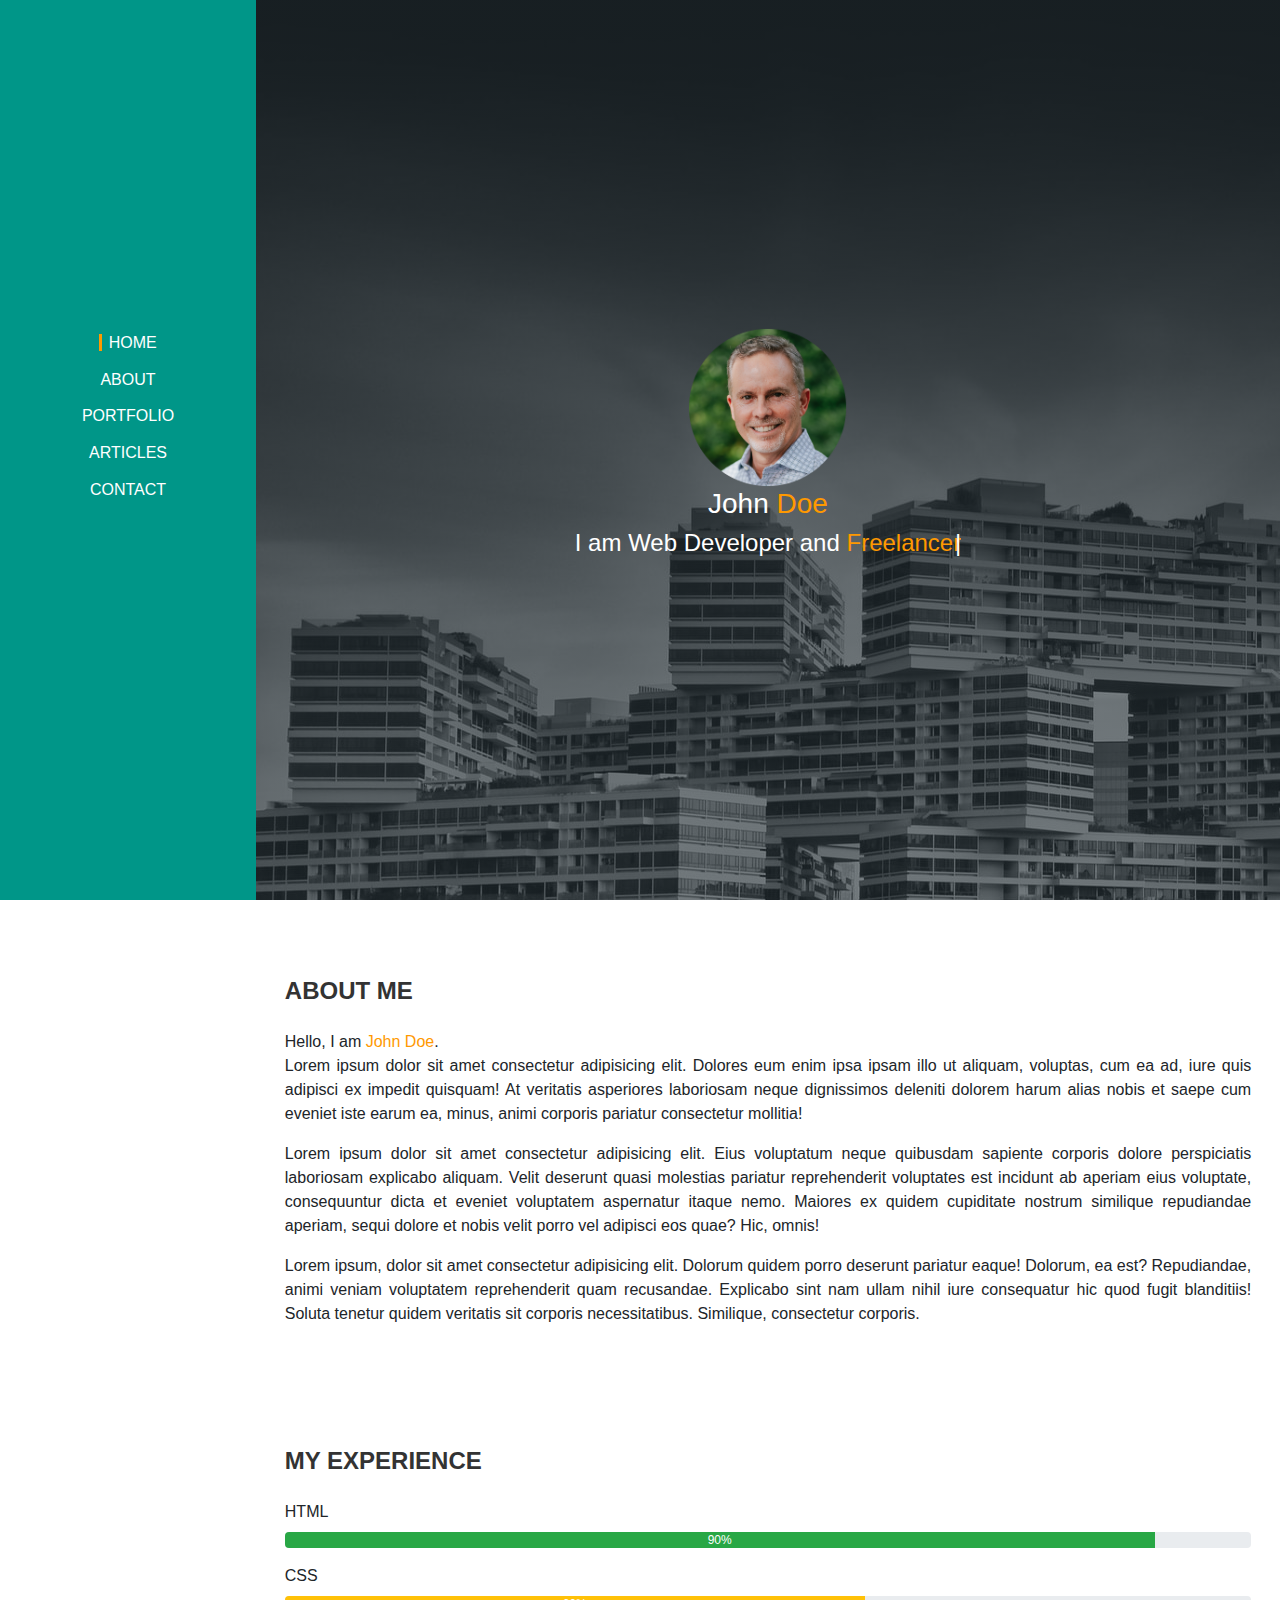
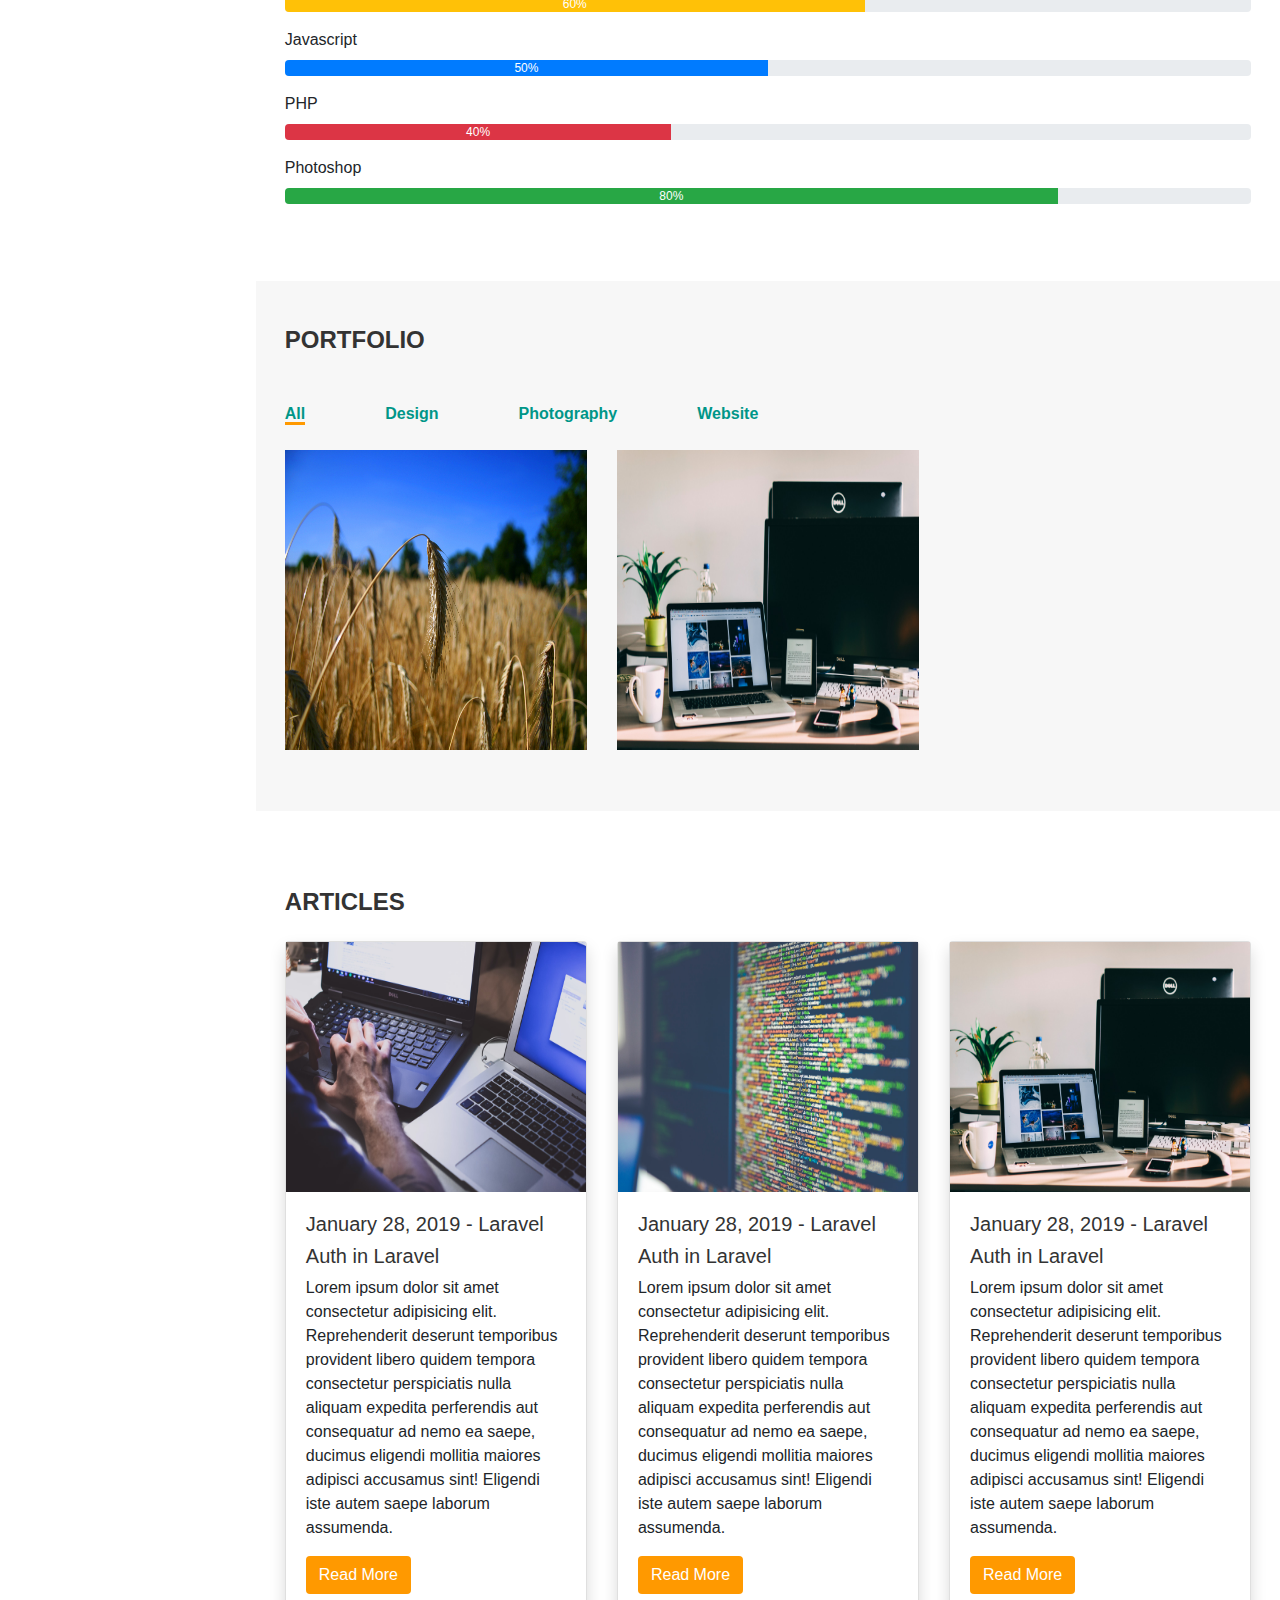
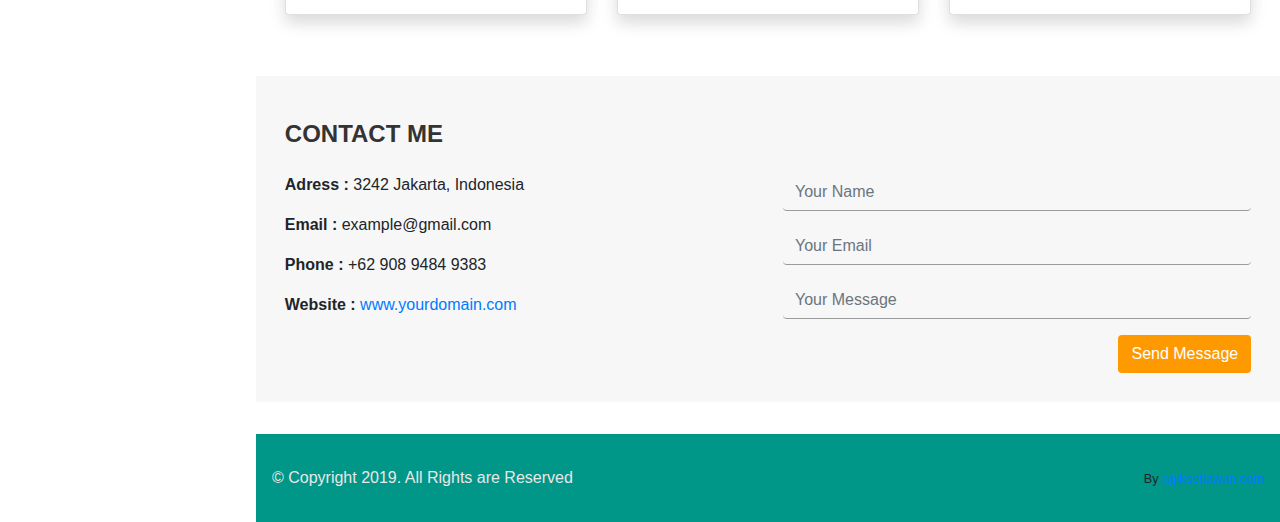
<file: theme3.html>
<!doctype html><html class="no-js"><head><meta charset="utf-8"><meta name="description" content=""><meta name="viewport" content="width=device-width,initial-scale=1,shrink-to-fit=no"><title>Personal Information</title><link rel="apple-touch-icon" href="apple-touch-icon.png"><link rel="stylesheet" href="styles/vendor.css"><link rel="stylesheet" href="https://cdn.materialdesignicons.com/4.4.95/css/materialdesignicons.min.css"><link rel="stylesheet" href="styles/main.css"><script src="scripts/modernizr.js"></script></head><body class="theme-3" data-spy="scroll" data-target=".navbar" data-offset="50"><!--[if IE]><p class="browserupgrade">You are using an <strong>outdated</strong> browser. Please <a href="http://browsehappy.com/">upgrade your browser</a> to improve your experience.</p><![endif]--><div class="layout-container"><div class="top-menu"><div class="bar" id="bar"><span class="mdi mdi-menu"></span></div></div><nav class="navbar side-menu"><ul class="nav-menu-center"><li class="nav-item-close"><a href="#/" id="btnCollapse"><span class="mdi mdi-close"></span></a></li><li class="nav-item"><a href="#home" class="active-menu">HOME</a></li><li class="nav-item"><a href="#about">ABOUT</a></li><li class="nav-item"><a href="#portfolio">PORTFOLIO</a></li><li class="nav-item"><a href="#articles">ARTICLES</a></li><li class="nav-item"><a href="#contact">CONTACT</a></li><li class="nav-medsos"><a target="_blank" href="#"><span class="mdi mdi-facebook-box"></span></a> <a target="_blank" href="#"><span class="mdi mdi-linkedin-box"></span></a> <a target="_blank" href="#"><span class="mdi mdi-github-circle"></span></a></li></ul></nav><div class="content"><div class="home content-page" id="home" data-background="/images/mkjr_-z-jEm3rvJ3c-unsplash.jpg"><div class="text-center"><img class="uk-border-circle" src="/images/profile.png" width="160" height="160" alt="Border circle"><div><h3>John <span class="orange">Doe</span></h3></div><div><h4 class="typed">I am Web Developer and <span class="orange">Freelancer</span></h4></div></div></div><div class="content-page" id="about"><h4 class="title">ABOUT ME</h4><p class="text-justify">Hello, I am <span class="orange">John Doe</span>.<br>Lorem ipsum dolor sit amet consectetur adipisicing elit. Dolores eum enim ipsa ipsam illo ut aliquam, voluptas, cum ea ad, iure quis adipisci ex impedit quisquam! At veritatis asperiores laboriosam neque dignissimos deleniti dolorem harum alias nobis et saepe cum eveniet iste earum ea, minus, animi corporis pariatur consectetur mollitia!</p><p class="text-justify">Lorem ipsum dolor sit amet consectetur adipisicing elit. Eius voluptatum neque quibusdam sapiente corporis dolore perspiciatis laboriosam explicabo aliquam. Velit deserunt quasi molestias pariatur reprehenderit voluptates est incidunt ab aperiam eius voluptate, consequuntur dicta et eveniet voluptatem aspernatur itaque nemo. Maiores ex quidem cupiditate nostrum similique repudiandae aperiam, sequi dolore et nobis velit porro vel adipisci eos quae? Hic, omnis!</p><p class="text-justify">Lorem ipsum, dolor sit amet consectetur adipisicing elit. Dolorum quidem porro deserunt pariatur eaque! Dolorum, ea est? Repudiandae, animi veniam voluptatem reprehenderit quam recusandae. Explicabo sint nam ullam nihil iure consequatur hic quod fugit blanditiis! Soluta tenetur quidem veritatis sit corporis necessitatibus. Similique, consectetur corporis.</p></div><div class="content-page"><h4 class="title">MY EXPERIENCE</h4><div class="form-group"><label>HTML</label><div class="progress"><div class="progress-bar bg-success" role="progressbar" style="width:90%" aria-valuenow="90" aria-valuemin="0" aria-valuemax="100">90%</div></div></div><div class="form-group"><label>CSS</label><div class="progress"><div class="progress-bar bg-warning" role="progressbar" style="width:60%" aria-valuenow="80" aria-valuemin="0" aria-valuemax="100">60%</div></div></div><div class="form-group"><label>Javascript</label><div class="progress"><div class="progress-bar bg-primary" role="progressbar" style="width:50%" aria-valuenow="80" aria-valuemin="0" aria-valuemax="100">50%</div></div></div><div class="form-group"><label>PHP</label><div class="progress"><div class="progress-bar bg-danger" role="progressbar" style="width:40%" aria-valuenow="90" aria-valuemin="0" aria-valuemax="100">40%</div></div></div><div class="form-group"><label>Photoshop</label><div class="progress"><div class="progress-bar bg-success" role="progressbar" style="width:80%" aria-valuenow="80" aria-valuemin="0" aria-valuemax="100">80%</div></div></div></div><div class="portfolio" id="portfolio"><div class="content-page"><h4 class="title">PORTFOLIO</h4><div class="row pt-4 pb-4"><div class="col-md-12"><ul class="nav-category nav" role="tablist"><li class="category-item"><a class="active-tab" data-toggle="tab" href="#all">All</a></li><li class="category-item"><a data-toggle="tab" href="#design">Design</a></li><li class="category-item"><a data-toggle="tab" href="#photography">Photography</a></li><li class="category-item"><a data-toggle="tab" href="#website">Website</a></li></ul></div></div><div class="tab-content"><div class="tab-pane active animate__animated animate__zoomIn" id="all"><div class="row" uk-lightbox="animation: slide;"><div class="col-md-4"><a href="/images/background.jpg" data-caption="Caption1"><div class="img-container"><img src="/images/background.jpg" class="img-fluid" alt=""></div></a></div><div class="col-md-4"><a href="/images/pankaj-patel-jmEwNM588-E-unsplash.jpg" data-caption="Caption2"><div class="img-container"><img src="/images/pankaj-patel-jmEwNM588-E-unsplash.jpg" class="img-fluid" alt=""></div></a></div></div></div><div class="tab-pane animate__animated animate__zoomIn" id="design"><div class="row" uk-lightbox="animation: slide;"><div class="col-md-4"><a href="/images/background.jpg" data-caption="Caption1"><div class="img-container"><img src="/images/background.jpg" class="img-fluid" alt=""></div></a></div><div class="col-md-4"><a href="/images/pankaj-patel-jmEwNM588-E-unsplash.jpg" data-caption="Caption2"><div class="img-container"><img src="/images/pankaj-patel-jmEwNM588-E-unsplash.jpg" class="img-fluid" alt=""></div></a></div></div></div><div class="tab-pane animate__animated animate__zoomIn" id="photography"><div class="row" uk-lightbox="animation: slide;"><div class="col-md-4"><a href="/images/background.jpg" data-caption="Caption1"><div class="img-container"><img src="/images/background.jpg" class="img-fluid" alt=""></div></a></div><div class="col-md-4"><a href="/images/pankaj-patel-jmEwNM588-E-unsplash.jpg" data-caption="Caption2"><div class="img-container"><img src="/images/pankaj-patel-jmEwNM588-E-unsplash.jpg" class="img-fluid" alt=""></div></a></div></div></div><div class="tab-pane animate__animated animate__zoomIn" id="website"><div class="row" uk-lightbox="animation: slide;"><div class="col-md-4"><a href="/images/background.jpg" data-caption="Caption1"><div class="img-container"><img src="/images/background.jpg" class="img-fluid" alt=""></div></a></div><div class="col-md-4"><a href="/images/pankaj-patel-jmEwNM588-E-unsplash.jpg" data-caption="Caption2"><div class="img-container"><img src="/images/pankaj-patel-jmEwNM588-E-unsplash.jpg" class="img-fluid" alt=""></div></a></div></div></div></div></div></div><div class="articles" id="articles"><div class="content-page"><h4 class="title">ARTICLES</h4><div class="row"><div class="col-md-4"><div class="card shadow"><div class="img-card"><img src="/images/freestocks-I_pOqP6kCOI-unsplash.jpg" alt=""></div><div class="card-body"><h5>January 28, 2019 - Laravel</h5><h5>Auth in Laravel</h5><p>Lorem ipsum dolor sit amet consectetur adipisicing elit. Reprehenderit deserunt temporibus provident libero quidem tempora consectetur perspiciatis nulla aliquam expedita perferendis aut consequatur ad nemo ea saepe, ducimus eligendi mollitia maiores adipisci accusamus sint! Eligendi iste autem saepe laborum assumenda.</p><button class="btn btn-orange">Read More</button></div></div></div><div class="col-md-4"><div class="card shadow"><div class="img-card"><img src="/images/markus-spiske-Skf7HxARcoc-unsplash.jpg" alt=""></div><div class="card-body"><h5>January 28, 2019 - Laravel</h5><h5>Auth in Laravel</h5><p>Lorem ipsum dolor sit amet consectetur adipisicing elit. Reprehenderit deserunt temporibus provident libero quidem tempora consectetur perspiciatis nulla aliquam expedita perferendis aut consequatur ad nemo ea saepe, ducimus eligendi mollitia maiores adipisci accusamus sint! Eligendi iste autem saepe laborum assumenda.</p><button class="btn btn-orange">Read More</button></div></div></div><div class="col-md-4"><div class="card shadow"><div class="img-card"><img src="/images/pankaj-patel-jmEwNM588-E-unsplash.jpg" alt=""></div><div class="card-body"><h5>January 28, 2019 - Laravel</h5><h5>Auth in Laravel</h5><p>Lorem ipsum dolor sit amet consectetur adipisicing elit. Reprehenderit deserunt temporibus provident libero quidem tempora consectetur perspiciatis nulla aliquam expedita perferendis aut consequatur ad nemo ea saepe, ducimus eligendi mollitia maiores adipisci accusamus sint! Eligendi iste autem saepe laborum assumenda.</p><button class="btn btn-orange">Read More</button></div></div></div></div></div></div><div class="contact" id="contact"><div class="content-page"><h4 class="title">CONTACT ME</h4><div class="row"><div class="col-md-6"><p><b>Adress : </b>3242 Jakarta, Indonesia</p><p><b>Email : </b>example@gmail.com</p><p><b>Phone : </b>+62 908 9484 9383</p><p><b>Website : </b><a href="#/">www.yourdomain.com</a></p></div><div class="col-md-6"><div class="form-group"><input type="text" class="form-control" placeholder="Your Name"></div><div class="form-group"><input type="text" class="form-control" placeholder="Your Email"></div><div class="form-group"><input type="text" class="form-control" placeholder="Your Message"></div><div class="form-group"><button class="btn btn-orange float-right">Send Message</button></div></div></div></div></div><footer class="footer d-flex justify-content-between"><p>&copy; Copyright 2019. All Rights are Reserved</p><div><small>By <a target="_blank" href="http://www.agiksetiawan.com">agiksetiawan.com</a></small></div></footer></div></div><script src="scripts/vendor.js"></script><script src="scripts/main.js"></script></body></html>
</file>
<file: styles/main.css>
html{scroll-behavior:smooth}.theme-1 .orange{color:#f90}.theme-1 .white{color:#fff}.theme-1 .btn-orange{background:#f90;color:#fff}.theme-1 .btn-orange:hover{background:#d48002;color:#fff}.theme-1 .active-menu{border-left:3px solid #f90;padding-left:.4rem}.theme-1 .active-tab{border-bottom:3px solid #f90}@-webkit-keyframes typewriter{0%,to{width:0}20%,80%{width:100%}}@-webkit-keyframes caret{0%,to{opacity:0}50%{opacity:1}}.theme-1 .typed{overflow:hidden;white-space:nowrap;-webkit-animation:typewriter;animation:typewriter;display:inline-block;position:relative;-webkit-animation-duration:10s;animation-duration:10s;-webkit-animation-timing-function:steps(25);animation-timing-function:steps(25);-webkit-animation-iteration-count:infinite;animation-iteration-count:infinite}.theme-1 .typed:after{content:"|";position:absolute;right:0;-webkit-animation:caret infinite;animation:caret infinite;-webkit-animation-duration:1s;animation-duration:1s;-webkit-animation-timing-function:steps(1);animation-timing-function:steps(1)}.theme-1 .layout-container{display:-webkit-box;display:-ms-flexbox;display:flex}.theme-1 .layout-container .top-menu{display:none;height:200px}.theme-1 .layout-container .top-menu .bar{cursor:pointer}.theme-1 .layout-container .top-menu .bar span{color:#b3b3b3;font-size:2em}.theme-1 .layout-container .top-menu .brand{font-weight:700;font-size:1.5em;padding-top:.4rem}.theme-1 .layout-container .side-menu{-webkit-transition:width .4s;transition:width .4s;width:20%;min-height:100vh;background:#000;-webkit-box-pack:center;-ms-flex-pack:center;justify-content:center;-webkit-box-align:center;-ms-flex-align:center;align-items:center;display:-webkit-box;display:-ms-flexbox;display:flex;position:fixed}.theme-1 .layout-container .side-menu .nav-menu{padding:0;margin:0 0 5rem;text-align:left}.theme-1 .layout-container .side-menu .nav-menu .nav-item-close{text-align:center;list-style:none;position:absolute;top:0;right:0;display:none}.theme-1 .layout-container .side-menu .nav-menu .nav-item-close a{text-decoration:none}.theme-1 .layout-container .side-menu .nav-menu .nav-item-close a span{color:#fff;font-size:2em}.theme-1 .layout-container .side-menu .nav-menu .nav-medsos{display:-webkit-box;display:-ms-flexbox;display:flex;-webkit-box-pack:center;-ms-flex-pack:center;justify-content:center;text-align:center;list-style:none;position:absolute;bottom:15vh}.theme-1 .layout-container .side-menu .nav-menu .nav-medsos a{color:#f90;text-decoration:none;font-size:1.5em}.theme-1 .layout-container .side-menu .nav-menu .nav-medsos a:hover{color:#a06204}.theme-1 .layout-container .side-menu .nav-menu .nav-item{list-style:none;padding-top:.8em}.theme-1 .layout-container .side-menu .nav-menu .nav-item a{color:#fff;text-decoration:none}@media screen and (max-width:600px){.theme-1 .layout-container .side-menu .nav-menu .nav-item-close{display:block}}.theme-1 .layout-container .side-menu .nav-menu-center{padding:0;margin:0 0 5rem;text-align:center}.theme-1 .layout-container .side-menu .nav-menu-center .nav-item-close{text-align:center;list-style:none;position:absolute;top:0;right:0;display:none}.theme-1 .layout-container .side-menu .nav-menu-center .nav-item-close a{text-decoration:none}.theme-1 .layout-container .side-menu .nav-menu-center .nav-item-close a span{color:#fff;font-size:2em}.theme-1 .layout-container .side-menu .nav-menu-center .nav-medsos{display:-webkit-box;display:-ms-flexbox;display:flex;-webkit-box-pack:center;-ms-flex-pack:center;justify-content:center;text-align:center;list-style:none;position:absolute;bottom:15vh}.theme-1 .layout-container .side-menu .nav-menu-center .nav-medsos a{color:#f90;text-decoration:none;font-size:1.5em}.theme-1 .layout-container .side-menu .nav-menu-center .nav-medsos a:hover{color:#a06204}.theme-1 .layout-container .side-menu .nav-menu-center .nav-item{list-style:none;padding-top:.8em}.theme-1 .layout-container .side-menu .nav-menu-center .nav-item a{color:#fff;text-decoration:none}@media screen and (max-width:600px){.theme-1 .layout-container .side-menu .nav-menu-center .nav-item-close{display:block}}.theme-1 .layout-container .content{height:auto;width:100%;margin-left:20%}.theme-1 .layout-container .content .content-page{padding:1.8rem;margin-bottom:2rem}.theme-1 .layout-container .content .content-page2{padding:1.8rem}.theme-1 .layout-container .content .title{font-weight:700;padding:1rem 0}@media screen and (max-width:600px){.theme-1 .layout-container .content .title{padding-top:2rem}}.theme-1 .layout-container .content2{min-height:100vh;width:100%;margin-left:20%}.theme-1 .layout-container .content2 .content-page{padding:1.8rem;margin-bottom:2rem}.theme-1 .layout-container .content2 .content-page2{padding:1.8rem}.theme-1 .layout-container .content2 .title{font-weight:700;padding:1rem 0}.theme-1 html{scroll-behavior:smooth}.theme-1 body{position:relative}@media screen and (max-width:600px){.theme-1 .layout-container{display:block}.theme-1 .layout-container .top-menu{display:block;z-index:999;position:fixed;top:0;right:0;width:100%;height:80px;padding:1rem}.theme-1 .layout-container .side-menu{display:none;width:-100%;z-index:1000}.theme-1 .layout-container .side-menu .nav-menu .nav-item-close{display:block}.theme-1 .layout-container .content{width:100%;margin:0}}.theme-1 .home{display:-webkit-box;display:-ms-flexbox;display:flex;-webkit-box-pack:center;-ms-flex-pack:center;justify-content:center;-webkit-box-align:center;-ms-flex-align:center;align-items:center;min-height:100vh;background-repeat:no-repeat;background-size:cover;background-position:to}.theme-1 .home h3,.theme-1 .home h4{color:#fff}.theme-1 .home .img-circle{border-radius:8rem;height:190px}@media screen and (max-width:600px){.theme-1 .home h3{font-size:1.5em}.theme-1 .home h4{font-size:1.1em}}.theme-1 .portfolio{background:#f7f7f7}.theme-1 .portfolio .img-container{height:300px;background:#000;width:100%;margin-bottom:2rem}.theme-1 .portfolio .img-container img{height:100%;width:auto}.theme-1 .portfolio .nav-category{margin:0;padding:0;display:-webkit-box;display:-ms-flexbox;display:flex}.theme-1 .portfolio .nav-category .category-item{list-style:none;padding-right:5rem;font-weight:700}.theme-1 .portfolio .nav-category .category-item a{text-decoration:none;color:#000}@media screen and (max-width:600px){.theme-1 .portfolio .nav-category .category-item{padding-right:1.5rem}}.theme-1 .articles .img-card{height:250px;background:#000;width:100%;display:-webkit-box;display:-ms-flexbox;display:flex;-webkit-box-pack:center;-ms-flex-pack:center;justify-content:center;-ms-flex-line-pack:center;align-content:center}.theme-1 .articles .img-card img{height:100%;width:100%}.theme-1 .contact{background:#f7f7f7}.theme-1 .contact .form-control{border:0;border-bottom:1px solid #9b9b9b;background:none}.theme-1 .footer{background:#000;padding:2rem 1rem}.theme-1 .footer p{padding:0;margin:0;color:#e9e7e7}.theme-2 .orange{color:#f90}.theme-2 .white{color:#fff}.theme-2 .btn-orange{background:#f90;color:#fff}.theme-2 .btn-orange:hover{background:#d48002;color:#fff}.theme-2 .active-menu{border-left:3px solid #f90;padding-left:.4rem}.theme-2 .active-tab{border-bottom:3px solid #f90}.theme-2 .typed{overflow:hidden;white-space:nowrap;-webkit-animation:typewriter;animation:typewriter;display:inline-block;position:relative;-webkit-animation-duration:10s;animation-duration:10s;-webkit-animation-timing-function:steps(25);animation-timing-function:steps(25);-webkit-animation-iteration-count:infinite;animation-iteration-count:infinite}.theme-2 .typed:after{content:"|";position:absolute;right:0;-webkit-animation:caret infinite;animation:caret infinite;-webkit-animation-duration:1s;animation-duration:1s;-webkit-animation-timing-function:steps(1);animation-timing-function:steps(1)}.theme-2 .layout-container{display:-webkit-box;display:-ms-flexbox;display:flex}.theme-2 .layout-container .top-menu{display:none;height:200px}.theme-2 .layout-container .top-menu .bar{cursor:pointer}.theme-2 .layout-container .top-menu .bar span{color:#b3b3b3;font-size:2em}.theme-2 .layout-container .top-menu .brand{font-weight:700;font-size:1.5em;padding-top:.4rem}.theme-2 .layout-container .side-menu{-webkit-transition:width .4s;transition:width .4s;width:20%;min-height:100vh;background:#f44336;-webkit-box-pack:center;-ms-flex-pack:center;justify-content:center;-webkit-box-align:center;-ms-flex-align:center;align-items:center;display:-webkit-box;display:-ms-flexbox;display:flex;position:fixed}.theme-2 .layout-container .side-menu .nav-menu{padding:0;margin:0 0 5rem;text-align:left}.theme-2 .layout-container .side-menu .nav-menu .nav-item-close{text-align:center;list-style:none;position:absolute;top:0;right:0;display:none}.theme-2 .layout-container .side-menu .nav-menu .nav-item-close a{text-decoration:none}.theme-2 .layout-container .side-menu .nav-menu .nav-item-close a span{color:#fff;font-size:2em}.theme-2 .layout-container .side-menu .nav-menu .nav-medsos{display:-webkit-box;display:-ms-flexbox;display:flex;-webkit-box-pack:center;-ms-flex-pack:center;justify-content:center;text-align:center;list-style:none;position:absolute;bottom:15vh}.theme-2 .layout-container .side-menu .nav-menu .nav-medsos a{color:#f90;text-decoration:none;font-size:1.5em}.theme-2 .layout-container .side-menu .nav-menu .nav-medsos a:hover{color:#a06204}.theme-2 .layout-container .side-menu .nav-menu .nav-item{list-style:none;padding-top:.8em}.theme-2 .layout-container .side-menu .nav-menu .nav-item a{color:#fff;text-decoration:none}@media screen and (max-width:600px){.theme-2 .layout-container .side-menu .nav-menu .nav-item-close{display:block}}.theme-2 .layout-container .side-menu .nav-menu-center{padding:0;margin:0 0 5rem;text-align:center}.theme-2 .layout-container .side-menu .nav-menu-center .nav-item-close{text-align:center;list-style:none;position:absolute;top:0;right:0;display:none}.theme-2 .layout-container .side-menu .nav-menu-center .nav-item-close a{text-decoration:none}.theme-2 .layout-container .side-menu .nav-menu-center .nav-item-close a span{color:#fff;font-size:2em}.theme-2 .layout-container .side-menu .nav-menu-center .nav-medsos{display:-webkit-box;display:-ms-flexbox;display:flex;-webkit-box-pack:center;-ms-flex-pack:center;justify-content:center;text-align:center;list-style:none;position:absolute;bottom:15vh}.theme-2 .layout-container .side-menu .nav-menu-center .nav-medsos a{color:#f90;text-decoration:none;font-size:1.5em}.theme-2 .layout-container .side-menu .nav-menu-center .nav-medsos a:hover{color:#a06204}.theme-2 .layout-container .side-menu .nav-menu-center .nav-item{list-style:none;padding-top:.8em}.theme-2 .layout-container .side-menu .nav-menu-center .nav-item a{color:#fff;text-decoration:none}@media screen and (max-width:600px){.theme-2 .layout-container .side-menu .nav-menu-center .nav-item-close{display:block}}.theme-2 .layout-container .content{height:auto;width:100%;margin-left:20%}.theme-2 .layout-container .content .content-page{padding:1.8rem;margin-bottom:2rem}.theme-2 .layout-container .content .content-page2{padding:1.8rem}.theme-2 .layout-container .content .title{font-weight:700;padding:1rem 0}@media screen and (max-width:600px){.theme-2 .layout-container .content .title{padding-top:2rem}}.theme-2 .layout-container .content2{min-height:100vh;width:100%;margin-left:20%}.theme-2 .layout-container .content2 .content-page{padding:1.8rem;margin-bottom:2rem}.theme-2 .layout-container .content2 .content-page2{padding:1.8rem}.theme-2 .layout-container .content2 .title{font-weight:700;padding:1rem 0}.theme-2 html{scroll-behavior:smooth}.theme-2 body{position:relative}@media screen and (max-width:600px){.theme-2 .layout-container{display:block}.theme-2 .layout-container .top-menu{display:block;z-index:999;position:fixed;top:0;right:0;width:100%;height:80px;padding:1rem}.theme-2 .layout-container .side-menu{display:none;width:-100%;z-index:1000}.theme-2 .layout-container .side-menu .nav-menu .nav-item-close{display:block}.theme-2 .layout-container .content{width:100%;margin:0}}.theme-2 .home{display:-webkit-box;display:-ms-flexbox;display:flex;-webkit-box-pack:center;-ms-flex-pack:center;justify-content:center;-webkit-box-align:center;-ms-flex-align:center;align-items:center;min-height:100vh;background-repeat:no-repeat;background-size:cover;background-position:to}.theme-2 .home h3,.theme-2 .home h4{color:#fff}.theme-2 .home .img-circle{border-radius:8rem;height:190px}@media screen and (max-width:600px){.theme-2 .home h3{font-size:1.5em}.theme-2 .home h4{font-size:1.1em}}.theme-2 .portfolio{background:#f7f7f7}.theme-2 .portfolio .img-container{height:300px;background:#f44336;width:100%;margin-bottom:2rem}.theme-2 .portfolio .img-container img{height:100%;width:auto}.theme-2 .portfolio .nav-category{margin:0;padding:0;display:-webkit-box;display:-ms-flexbox;display:flex}.theme-2 .portfolio .nav-category .category-item{list-style:none;padding-right:5rem;font-weight:700}.theme-2 .portfolio .nav-category .category-item a{text-decoration:none;color:#f44336}@media screen and (max-width:600px){.theme-2 .portfolio .nav-category .category-item{padding-right:1.5rem}}.theme-2 .articles .img-card{height:250px;background:#f44336;width:100%;display:-webkit-box;display:-ms-flexbox;display:flex;-webkit-box-pack:center;-ms-flex-pack:center;justify-content:center;-ms-flex-line-pack:center;align-content:center}.theme-2 .articles .img-card img{height:100%;width:100%}.theme-2 .contact{background:#f7f7f7}.theme-2 .contact .form-control{border:0;border-bottom:1px solid #9b9b9b;background:none}.theme-2 .footer{background:#f44336;padding:2rem 1rem}.theme-2 .footer p{padding:0;margin:0;color:#e9e7e7}.theme-3 .orange{color:#f90}.theme-3 .white{color:#fff}.theme-3 .btn-orange{background:#f90;color:#fff}.theme-3 .btn-orange:hover{background:#d48002;color:#fff}.theme-3 .active-menu{border-left:3px solid #f90;padding-left:.4rem}.theme-3 .active-tab{border-bottom:3px solid #f90}@keyframes typewriter{0%,to{width:0}20%,80%{width:100%}}@keyframes caret{0%,to{opacity:0}50%{opacity:1}}.theme-3 .typed{overflow:hidden;white-space:nowrap;-webkit-animation:typewriter;animation:typewriter;display:inline-block;position:relative;-webkit-animation-duration:10s;animation-duration:10s;-webkit-animation-timing-function:steps(25);animation-timing-function:steps(25);-webkit-animation-iteration-count:infinite;animation-iteration-count:infinite}.theme-3 .typed:after{content:"|";position:absolute;right:0;-webkit-animation:caret infinite;animation:caret infinite;-webkit-animation-duration:1s;animation-duration:1s;-webkit-animation-timing-function:steps(1);animation-timing-function:steps(1)}.theme-3 .layout-container{display:-webkit-box;display:-ms-flexbox;display:flex}.theme-3 .layout-container .top-menu{display:none;height:200px}.theme-3 .layout-container .top-menu .bar{cursor:pointer}.theme-3 .layout-container .top-menu .bar span{color:#b3b3b3;font-size:2em}.theme-3 .layout-container .top-menu .brand{font-weight:700;font-size:1.5em;padding-top:.4rem}.theme-3 .layout-container .side-menu{-webkit-transition:width .4s;transition:width .4s;width:20%;min-height:100vh;background:#009688;-webkit-box-pack:center;-ms-flex-pack:center;justify-content:center;-webkit-box-align:center;-ms-flex-align:center;align-items:center;display:-webkit-box;display:-ms-flexbox;display:flex;position:fixed}.theme-3 .layout-container .side-menu .nav-menu{padding:0;margin:0 0 5rem;text-align:left}.theme-3 .layout-container .side-menu .nav-menu .nav-item-close{text-align:center;list-style:none;position:absolute;top:0;right:0;display:none}.theme-3 .layout-container .side-menu .nav-menu .nav-item-close a{text-decoration:none}.theme-3 .layout-container .side-menu .nav-menu .nav-item-close a span{color:#fff;font-size:2em}.theme-3 .layout-container .side-menu .nav-menu .nav-medsos{display:-webkit-box;display:-ms-flexbox;display:flex;-webkit-box-pack:center;-ms-flex-pack:center;justify-content:center;text-align:center;list-style:none;position:absolute;bottom:15vh}.theme-3 .layout-container .side-menu .nav-menu .nav-medsos a{color:#f90;text-decoration:none;font-size:1.5em}.theme-3 .layout-container .side-menu .nav-menu .nav-medsos a:hover{color:#a06204}.theme-3 .layout-container .side-menu .nav-menu .nav-item{list-style:none;padding-top:.8em}.theme-3 .layout-container .side-menu .nav-menu .nav-item a{color:#fff;text-decoration:none}@media screen and (max-width:600px){.theme-3 .layout-container .side-menu .nav-menu .nav-item-close{display:block}}.theme-3 .layout-container .side-menu .nav-menu-center{padding:0;margin:0 0 5rem;text-align:center}.theme-3 .layout-container .side-menu .nav-menu-center .nav-item-close{text-align:center;list-style:none;position:absolute;top:0;right:0;display:none}.theme-3 .layout-container .side-menu .nav-menu-center .nav-item-close a{text-decoration:none}.theme-3 .layout-container .side-menu .nav-menu-center .nav-item-close a span{color:#fff;font-size:2em}.theme-3 .layout-container .side-menu .nav-menu-center .nav-medsos{display:-webkit-box;display:-ms-flexbox;display:flex;-webkit-box-pack:center;-ms-flex-pack:center;justify-content:center;text-align:center;list-style:none;position:absolute;bottom:15vh}.theme-3 .layout-container .side-menu .nav-menu-center .nav-medsos a{color:#f90;text-decoration:none;font-size:1.5em}.theme-3 .layout-container .side-menu .nav-menu-center .nav-medsos a:hover{color:#a06204}.theme-3 .layout-container .side-menu .nav-menu-center .nav-item{list-style:none;padding-top:.8em}.theme-3 .layout-container .side-menu .nav-menu-center .nav-item a{color:#fff;text-decoration:none}@media screen and (max-width:600px){.theme-3 .layout-container .side-menu .nav-menu-center .nav-item-close{display:block}}.theme-3 .layout-container .content{height:auto;width:100%;margin-left:20%}.theme-3 .layout-container .content .content-page{padding:1.8rem;margin-bottom:2rem}.theme-3 .layout-container .content .content-page2{padding:1.8rem}.theme-3 .layout-container .content .title{font-weight:700;padding:1rem 0}@media screen and (max-width:600px){.theme-3 .layout-container .content .title{padding-top:2rem}}.theme-3 .layout-container .content2{min-height:100vh;width:100%;margin-left:20%}.theme-3 .layout-container .content2 .content-page{padding:1.8rem;margin-bottom:2rem}.theme-3 .layout-container .content2 .content-page2{padding:1.8rem}.theme-3 .layout-container .content2 .title{font-weight:700;padding:1rem 0}.theme-3 html{scroll-behavior:smooth}.theme-3 body{position:relative}@media screen and (max-width:600px){.theme-3 .layout-container{display:block}.theme-3 .layout-container .top-menu{display:block;z-index:999;position:fixed;top:0;right:0;width:100%;height:80px;padding:1rem}.theme-3 .layout-container .side-menu{display:none;width:-100%;z-index:1000}.theme-3 .layout-container .side-menu .nav-menu .nav-item-close{display:block}.theme-3 .layout-container .content{width:100%;margin:0}}.theme-3 .home{display:-webkit-box;display:-ms-flexbox;display:flex;-webkit-box-pack:center;-ms-flex-pack:center;justify-content:center;-webkit-box-align:center;-ms-flex-align:center;align-items:center;min-height:100vh;background-repeat:no-repeat;background-size:cover;background-position:to}.theme-3 .home h3,.theme-3 .home h4{color:#fff}.theme-3 .home .img-circle{border-radius:8rem;height:190px}@media screen and (max-width:600px){.theme-3 .home h3{font-size:1.5em}.theme-3 .home h4{font-size:1.1em}}.theme-3 .portfolio{background:#f7f7f7}.theme-3 .portfolio .img-container{height:300px;background:#009688;width:100%;margin-bottom:2rem}.theme-3 .portfolio .img-container img{height:100%;width:auto}.theme-3 .portfolio .nav-category{margin:0;padding:0;display:-webkit-box;display:-ms-flexbox;display:flex}.theme-3 .portfolio .nav-category .category-item{list-style:none;padding-right:5rem;font-weight:700}.theme-3 .portfolio .nav-category .category-item a{text-decoration:none;color:#009688}@media screen and (max-width:600px){.theme-3 .portfolio .nav-category .category-item{padding-right:1.5rem}}.theme-3 .articles .img-card{height:250px;background:#009688;width:100%;display:-webkit-box;display:-ms-flexbox;display:flex;-webkit-box-pack:center;-ms-flex-pack:center;justify-content:center;-ms-flex-line-pack:center;align-content:center}.theme-3 .articles .img-card img{height:100%;width:100%}.theme-3 .contact{background:#f7f7f7}.theme-3 .contact .form-control{border:0;border-bottom:1px solid #9b9b9b;background:none}.theme-3 .footer{background:#009688;padding:2rem 1rem}.theme-3 .footer p{padding:0;margin:0;color:#e9e7e7}
</file>
